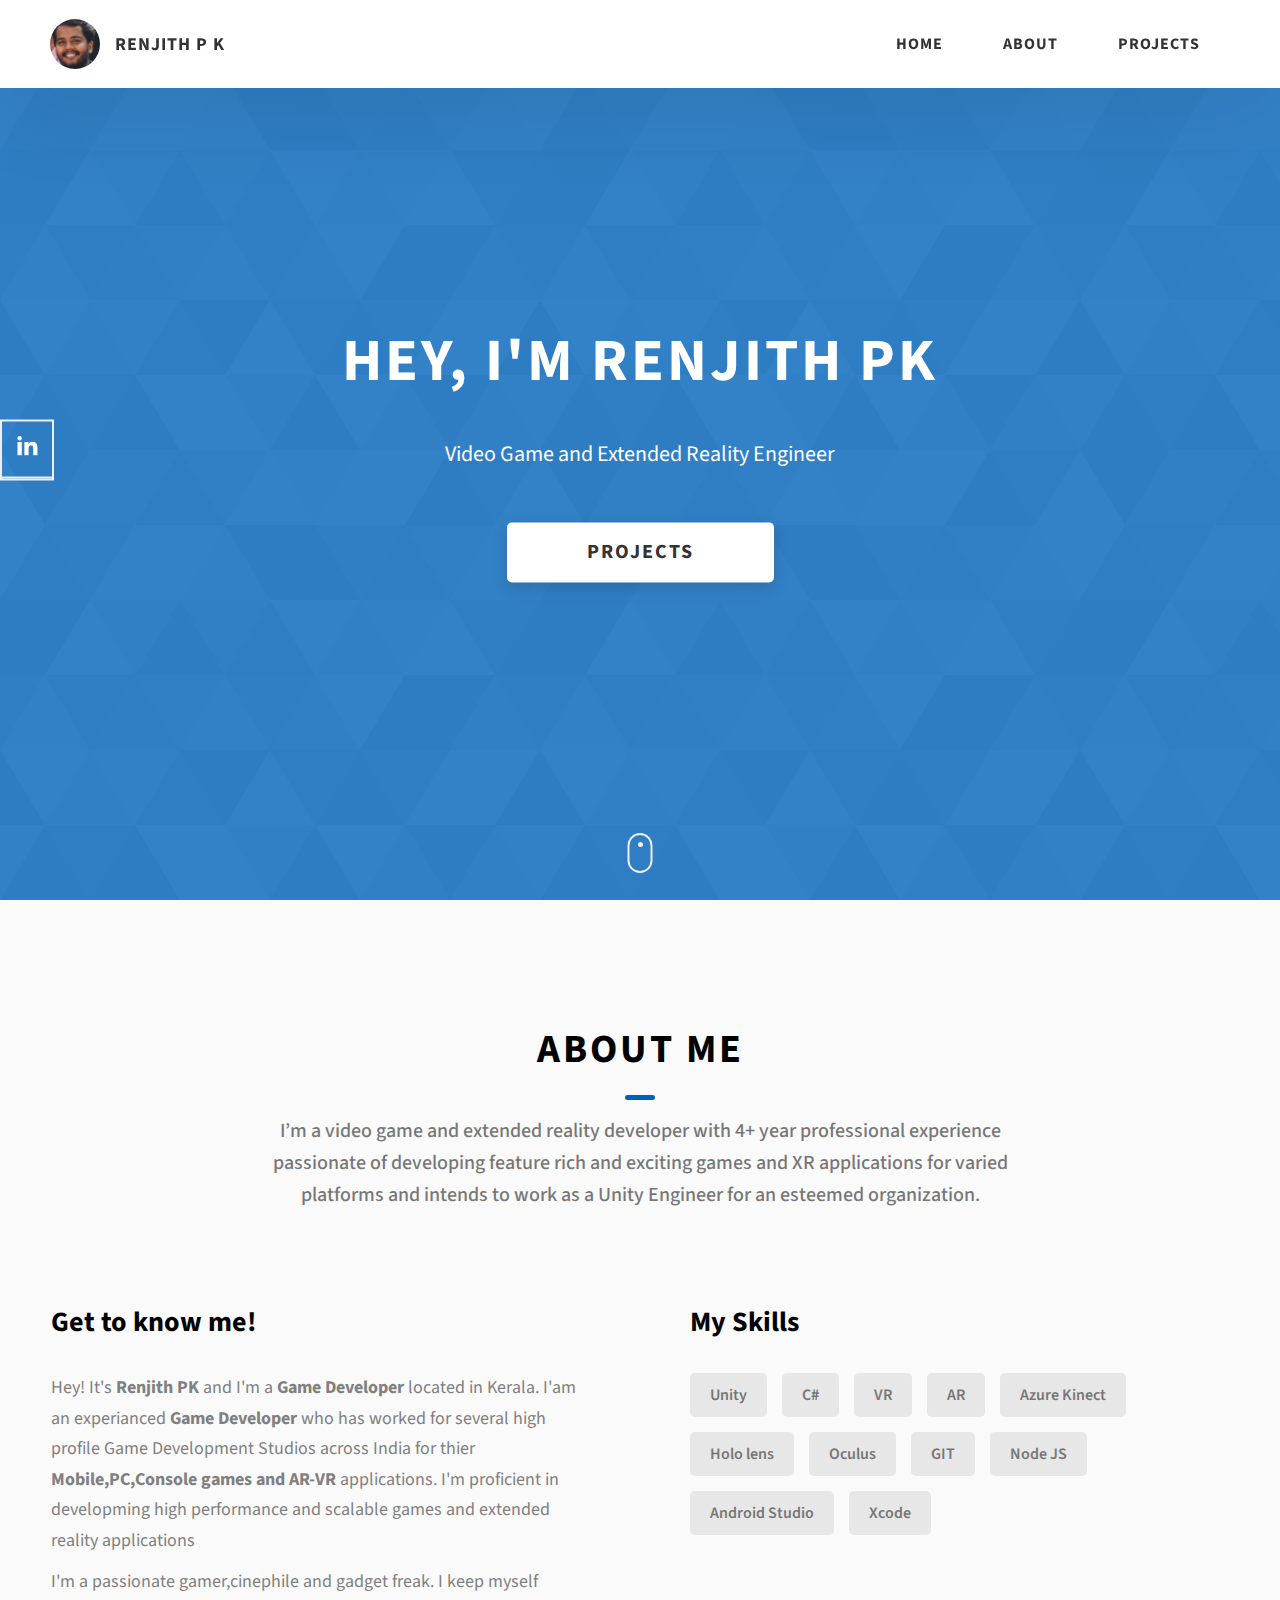
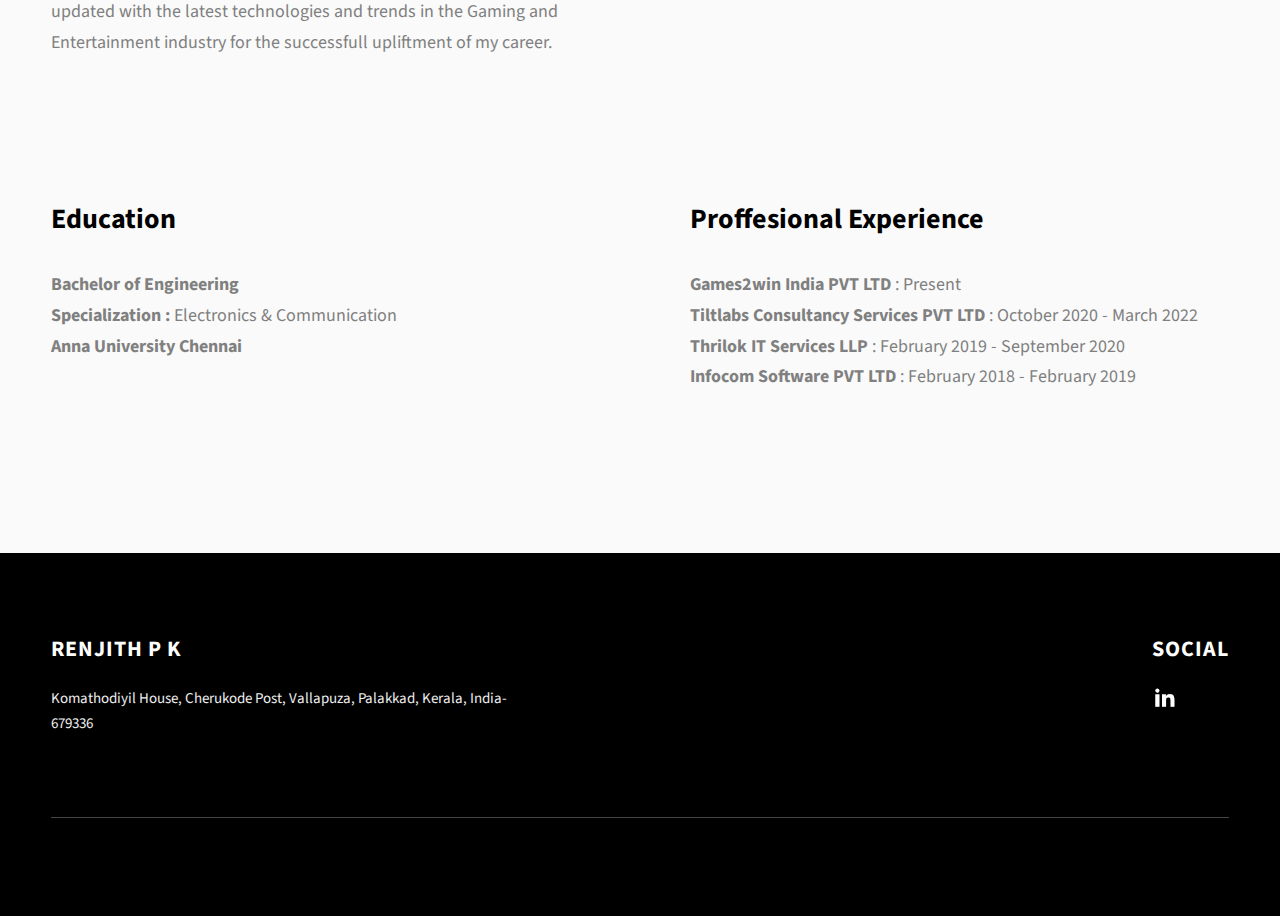
<file: index.html>
<!DOCTYPE html>
<html lang="en">
  <head>
    <meta charset="UTF-8" />
    <meta name="viewport" content="width=device-width, initial-scale=1.0" />
    <meta http-equiv="X-UA-Compatible" content="ie=edge" />
    <title>Portfolio</title>
    <meta name="description" content="Portfolio Template for Developer" />

    <link rel="stylesheet" href="css/style.css" />

    <link rel="preconnect" href="https://fonts.googleapis.com" />
    <link rel="preconnect" href="https://fonts.gstatic.com" crossorigin />
    <link
      href="https://fonts.googleapis.com/css2?family=Source+Sans+Pro:wght@400;600;700;900&display=swap"
      rel="stylesheet"
    />
  </head>
  <body>
    <header class="header">
      <div class="header__content">
        <div class="header__logo-container">
          <div class="header__logo-img-cont">
            <img
              src="./assets/jpeg/RenjithPK.jpg"
              alt="Renjith Logo Image"
              class="header__logo-img"
            />
          </div>
          <span class="header__logo-sub">Renjith P K</span>
        </div>
        <div class="header__main">
          <ul class="header__links">
            <li class="header__link-wrapper">
              <a href="./index.html" class="header__link"> Home </a>
            </li>
            <li class="header__link-wrapper">
              <a href="./index.html#about" class="header__link">About </a>
            </li>
            <li class="header__link-wrapper">
              <a href="./project.html" class="header__link"> Projects </a>
            </li>
          </ul>
          <div class="header__main-ham-menu-cont">
            <img
              src="./assets/svg/ham-menu.svg"
              alt="hamburger menu"
              class="header__main-ham-menu"
            />
            <img
              src="./assets/svg/ham-menu-close.svg"
              alt="hamburger menu close"
              class="header__main-ham-menu-close d-none"
            />
          </div>
        </div>
      </div>
      <div class="header__sm-menu">
        <div class="header__sm-menu-content">
          <ul class="header__sm-menu-links">
            <li class="header__sm-menu-link">
              <a href="./index.html"> Home </a>
            </li>
            <li class="header__sm-menu-link">
              <a href="./index.html#about"> About </a>
            </li>
            <li class="header__sm-menu-link">
              <a href="./project.html"> Projects </a>
            </li>
          </ul>
        </div>
      </div>
    </header>
    <section class="home-hero">
      <div class="home-hero__content">
        <h1 class="heading-primary">Hey, I'm Renjith PK</h1>
        <div class="home-hero__info">
          <p class="text-primary">
            Video Game and Extended Reality Engineer
          </p>
        </div>
        <div class="home-hero__cta">
          <a href="./project.html" class="btn btn--bg">Projects</a>
        </div>
      </div>
      <div class="home-hero__socials">
        <div class="home-hero__social">
          <a
            href="https://www.linkedin.com/in/renjith-pk-863987126"
            class="home-hero__social-icon-link"
            target="blank"
          >
            <img
              src="./assets/png/linkedin-ico.png"
              alt="icon"
              class="home-hero__social-icon"
            />
          </a>
        </div>
      </div>
      <div class="home-hero__mouse-scroll-cont">
        <div class="mouse"></div>
      </div>
    </section>
    <section id="about" class="about sec-pad">
      <div class="main-container">
        <h2 class="heading heading-sec heading-sec__mb-med">
          <span class="heading-sec__main">About Me</span>
          <span class="heading-sec__sub">
            I’m a video game and extended reality developer with 4+ year
            professional experience passionate of developing feature rich and
            exciting games and XR applications for varied platforms and intends
            to work as a Unity Engineer for an esteemed organization.
          </span>
        </h2>
        <div class="about__content">
          <div class="about__content-main">
            <h3 class="about__content-title">Get to know me!</h3>
            <div class="about__content-details">
              <p class="about__content-details-para">
                Hey! It's
                <strong>Renjith PK</strong>
                and I'm a <strong> Game Developer </strong> located in Kerala.
                I'am an experianced
                <strong> Game Developer </strong>
                who has worked for several high profile Game Development Studios
                across India for thier
                <strong>Mobile,PC,Console games and AR-VR</strong> applications.
                I'm proficient in developming high performance and scalable
                games and extended reality applications
              </p>
              <p class="about__content-details-para">
                I'm a passionate gamer,cinephile and gadget freak. I keep myself
                updated with the latest technologies and trends in the Gaming
                and Entertainment industry for the successfull upliftment of my
                career.
              </p>
            </div>
            <!-- <a href="./#contact" class="btn btn--med btn--theme dynamicBgClr"
              >Contact</a
            > -->
          </div>
          <div class="about__content-skills">
            <h3 class="about__content-title">My Skills</h3>
            <div class="skills">
              <div class="skills__skill">Unity</div>
              <div class="skills__skill">C#</div>
              <div class="skills__skill">VR</div>
              <div class="skills__skill">AR</div>
              <div class="skills__skill">Azure Kinect</div>
              <div class="skills__skill">Holo lens</div>
              <div class="skills__skill">Oculus</div>
              <div class="skills__skill">GIT</div>
              <div class="skills__skill">Node JS</div>
              <div class="skills__skill">Android Studio</div>
              <div class="skills__skill">Xcode</div>
            </div>
          </div>

          <div class="about__content-main">
            <h3 class="about__content-title">Education</h3>
            <div class="about__content-details">
              <p class="about__content-details-para">
                <strong>Bachelor of Engineering</strong>
                <br /><strong>Specialization : </strong> Electronics &
                Communication
                <br />
                <strong> Anna University Chennai </strong>
              </p>
            </div>
          </div>

          <div class="about__content-main">
            <h3 class="about__content-title">Proffesional Experience</h3>
            <div class="about__content-details">
              <p class="about__content-details-para">
                <strong>Games2win India PVT LTD </strong> : Present
                <br /><strong>Tiltlabs Consultancy Services PVT LTD </strong> :
                October 2020 - March 2022
                <br />
                <strong>Thrilok IT Services LLP</strong> : February 2019 -
                September 2020
                <br />
                <strong>Infocom Software PVT LTD</strong> : February 2018 -
                February 2019
              </p>
            </div>
          </div>
        </div>
      </div>
    </section>

    <footer class="main-footer">
      <div class="main-container">
        <div class="main-footer__upper">
          <div class="main-footer__row main-footer__row-1">
            <h2 class="heading heading-sm main-footer__heading-sm">
              <span>Social</span>
            </h2>
            <div class="main-footer__social-cont">
              <a target="_blank" rel="noreferrer" href="https://www.linkedin.com/in/renjith-pk-863987126">
                <img
                  class="main-footer__icon"
                  src="./assets/png/linkedin-ico.png"
                  alt="icon"
                />
              </a>
            </div>
          </div>
          <div class="main-footer__row main-footer__row-2">
            <h4 class="heading heading-sm text-lt">Renjith P K</h4>
            <p class="main-footer__short-desc">
              Komathodiyil House, Cherukode Post, Vallapuza, Palakkad, Kerala,
              India-679336
            </p>
          </div>
        </div>

        <!-- If you give me some credit or shoutout here by linking to my website, then it will be a big thing for me and will help me a lot :) -->
        <div class="main-footer__lower">
          <a
            rel="noreferrer"
            target="_blank"
            href="https://rammaheshwari.com"
          ></a>
        </div>
      </div>
    </footer>

    <script src="./index.js"></script>
  </body>
</html>
</file>
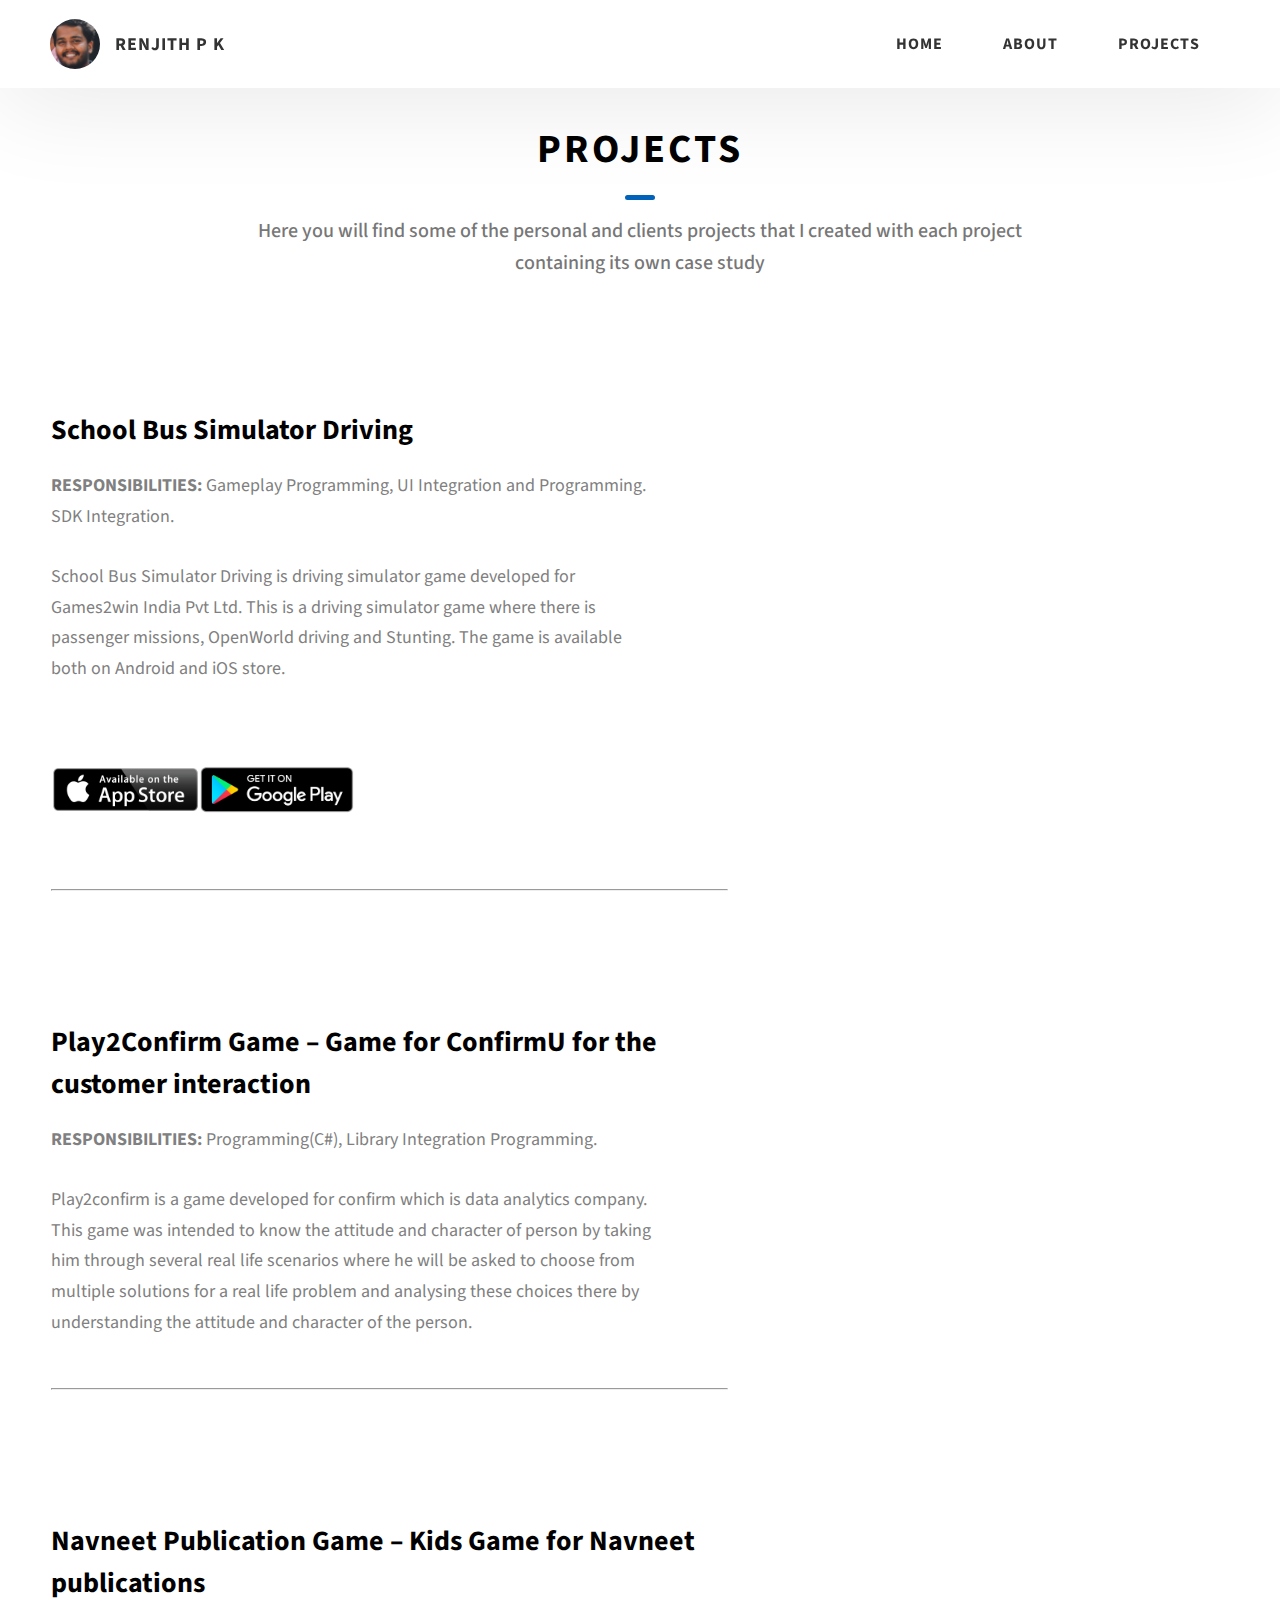
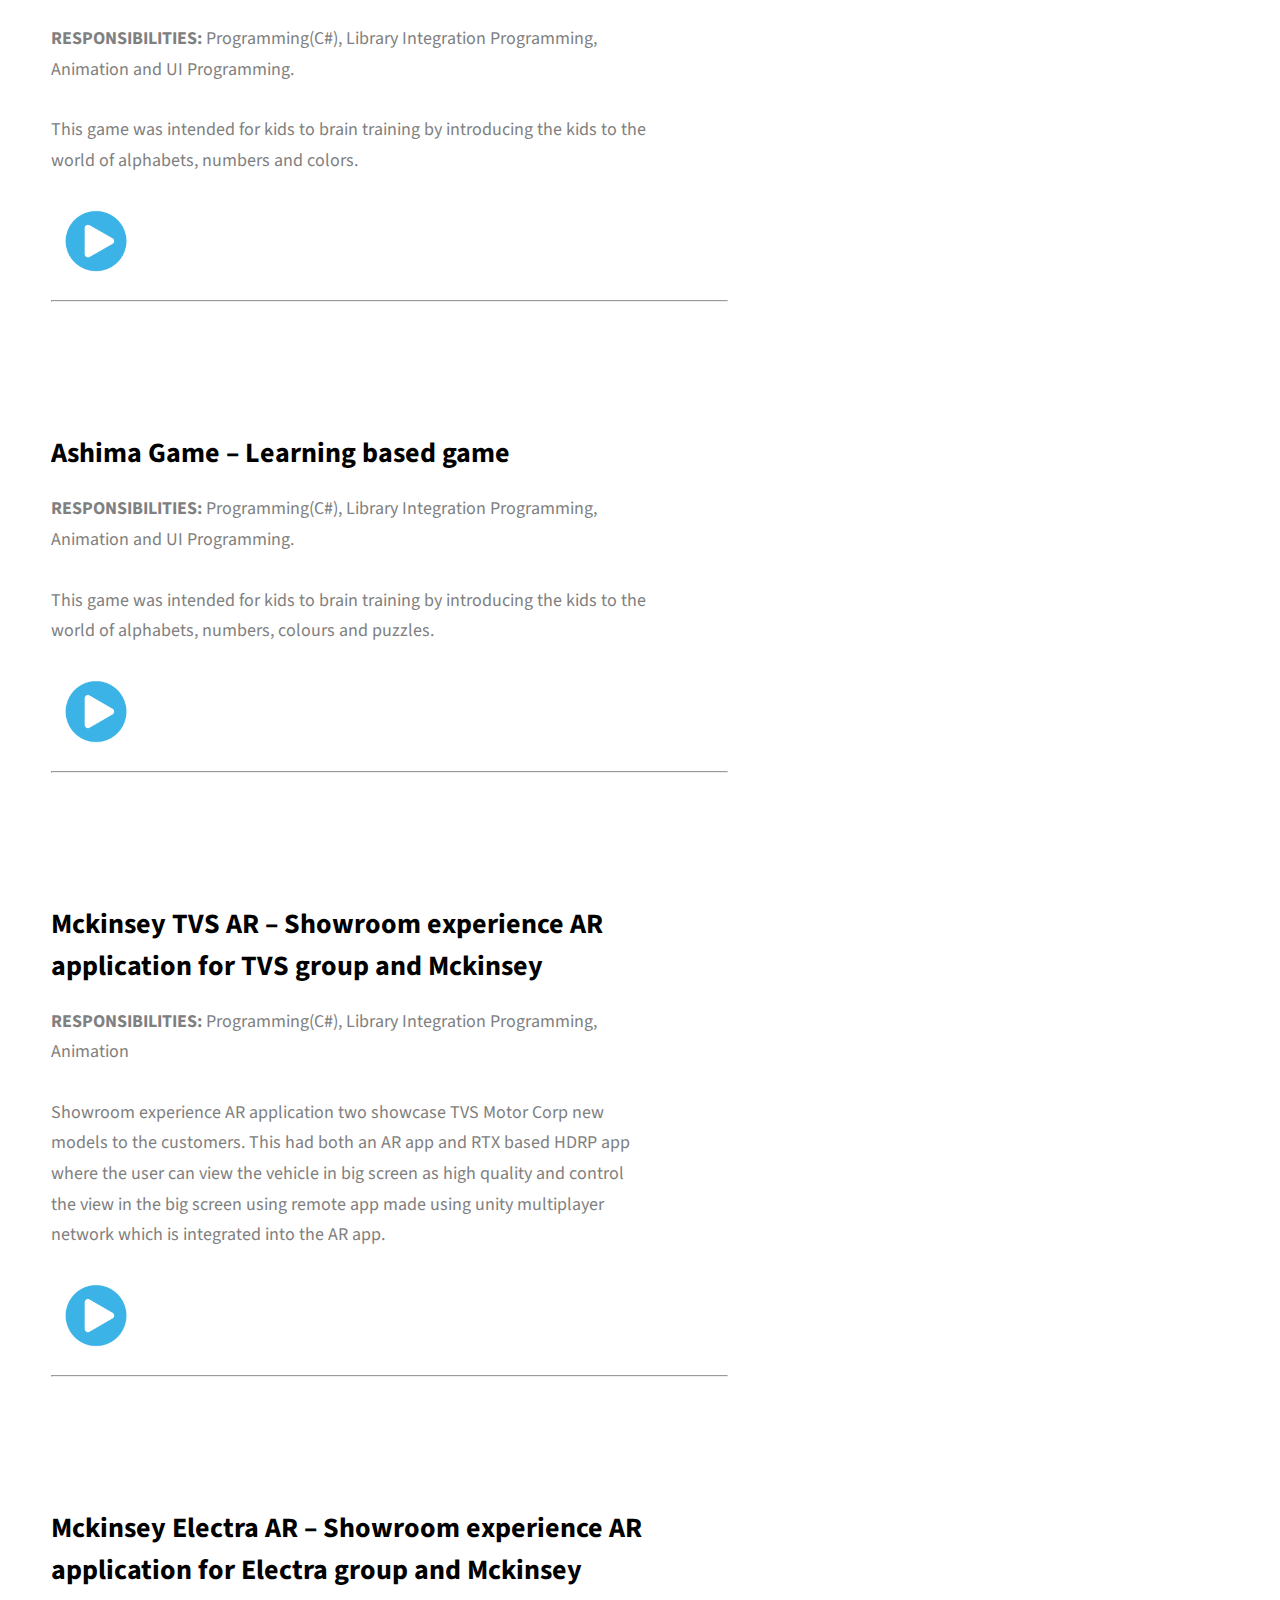
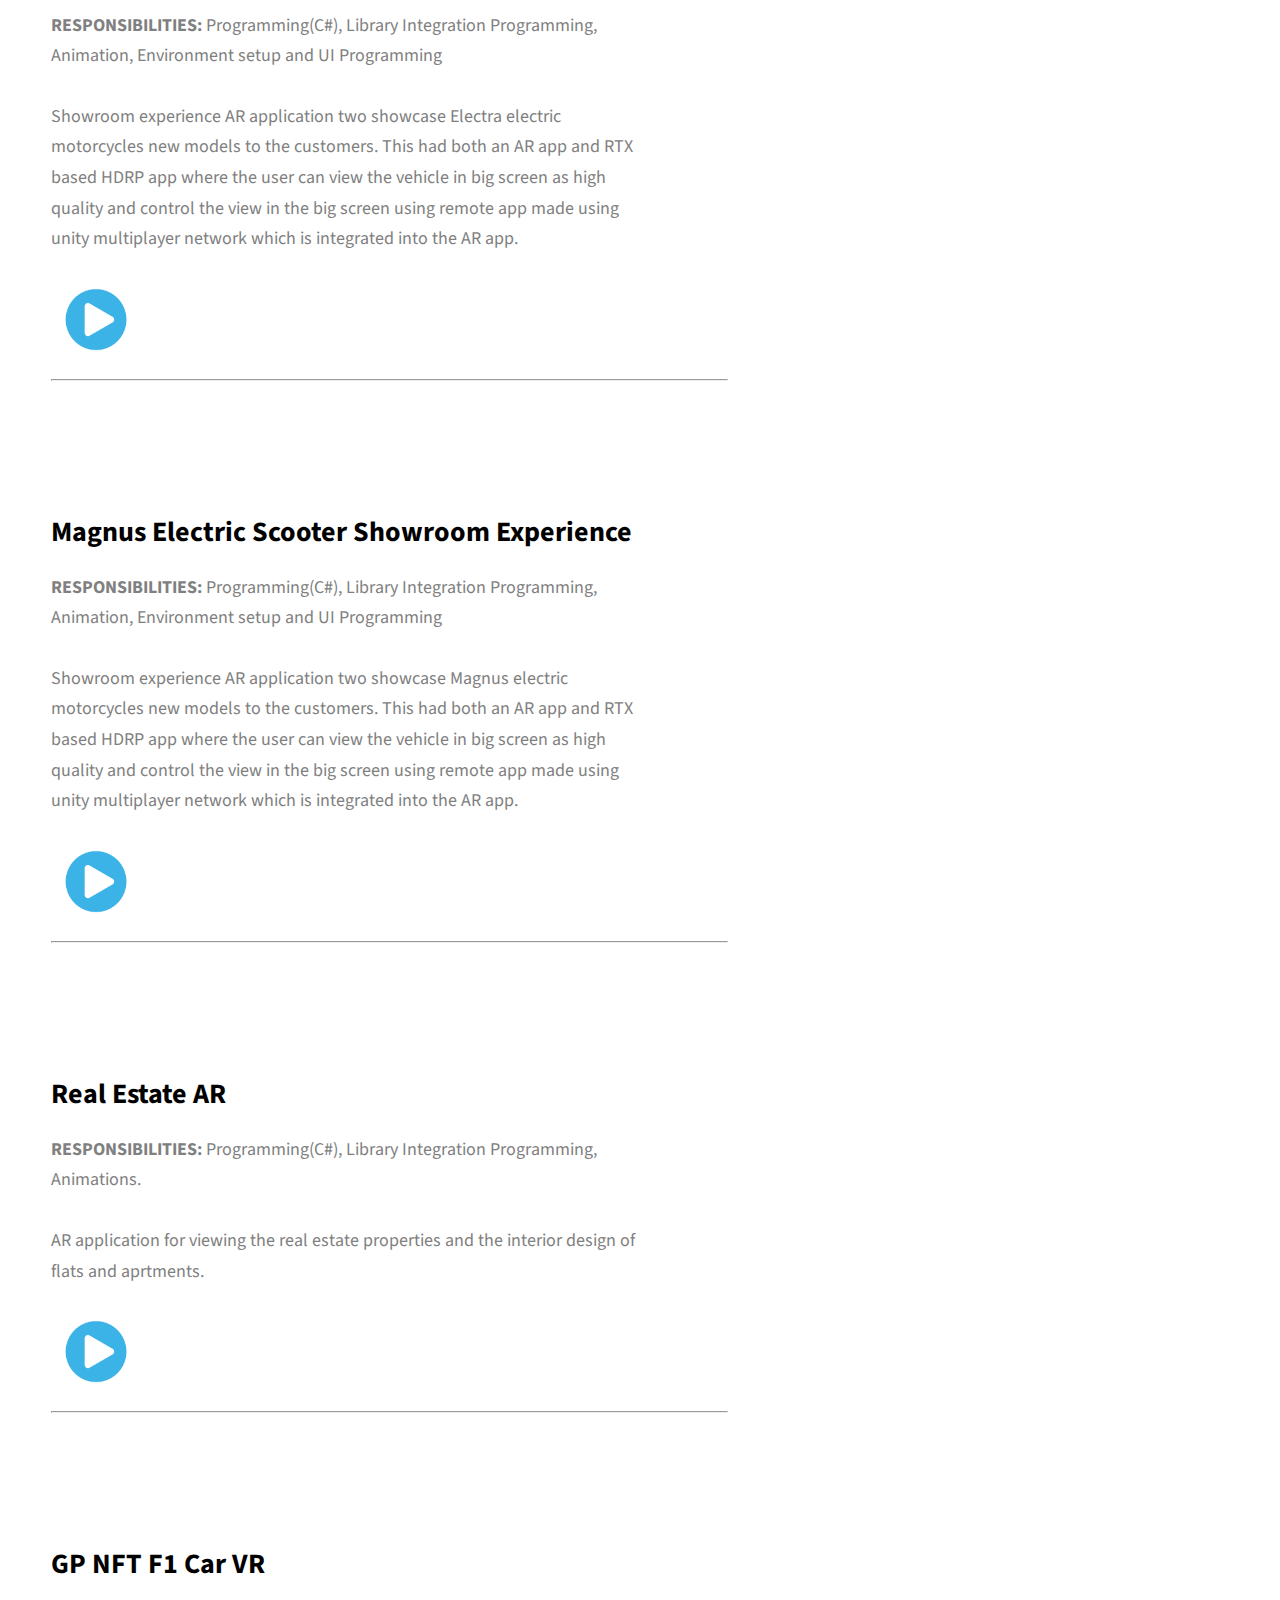
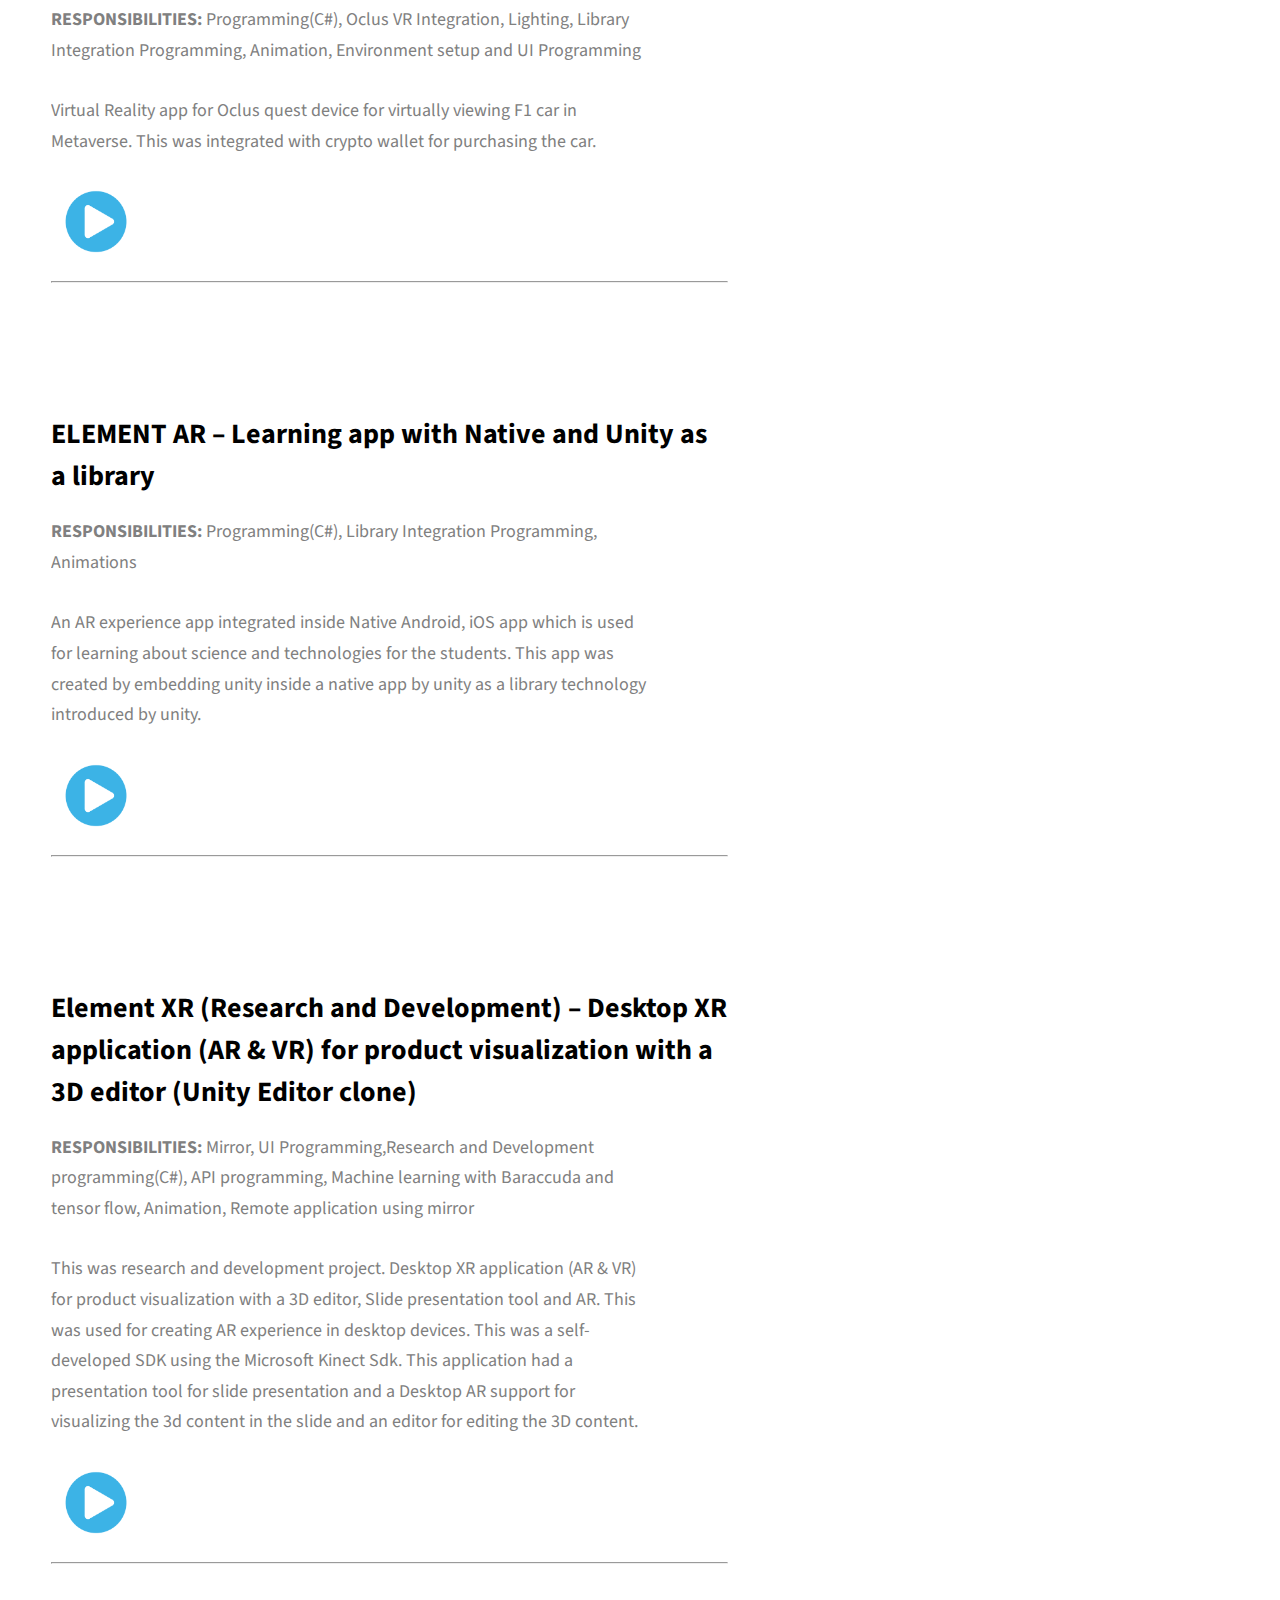
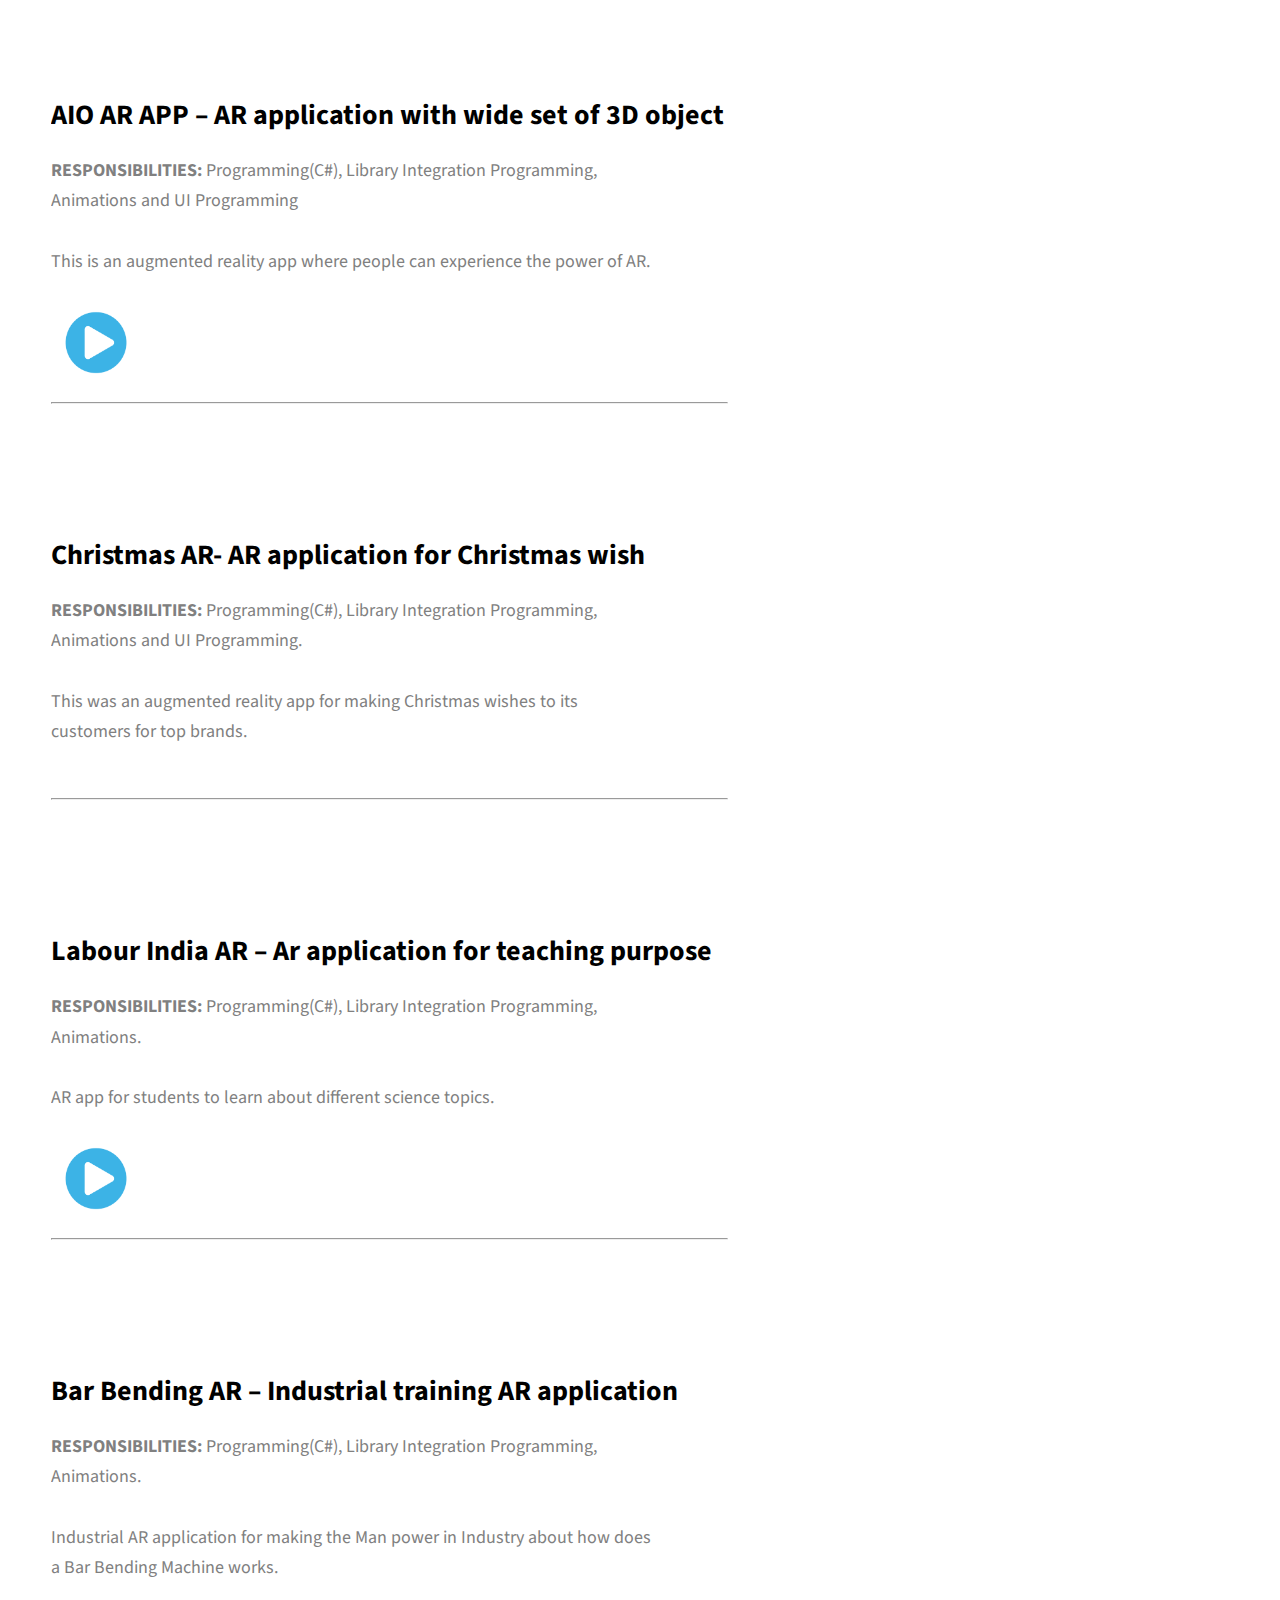
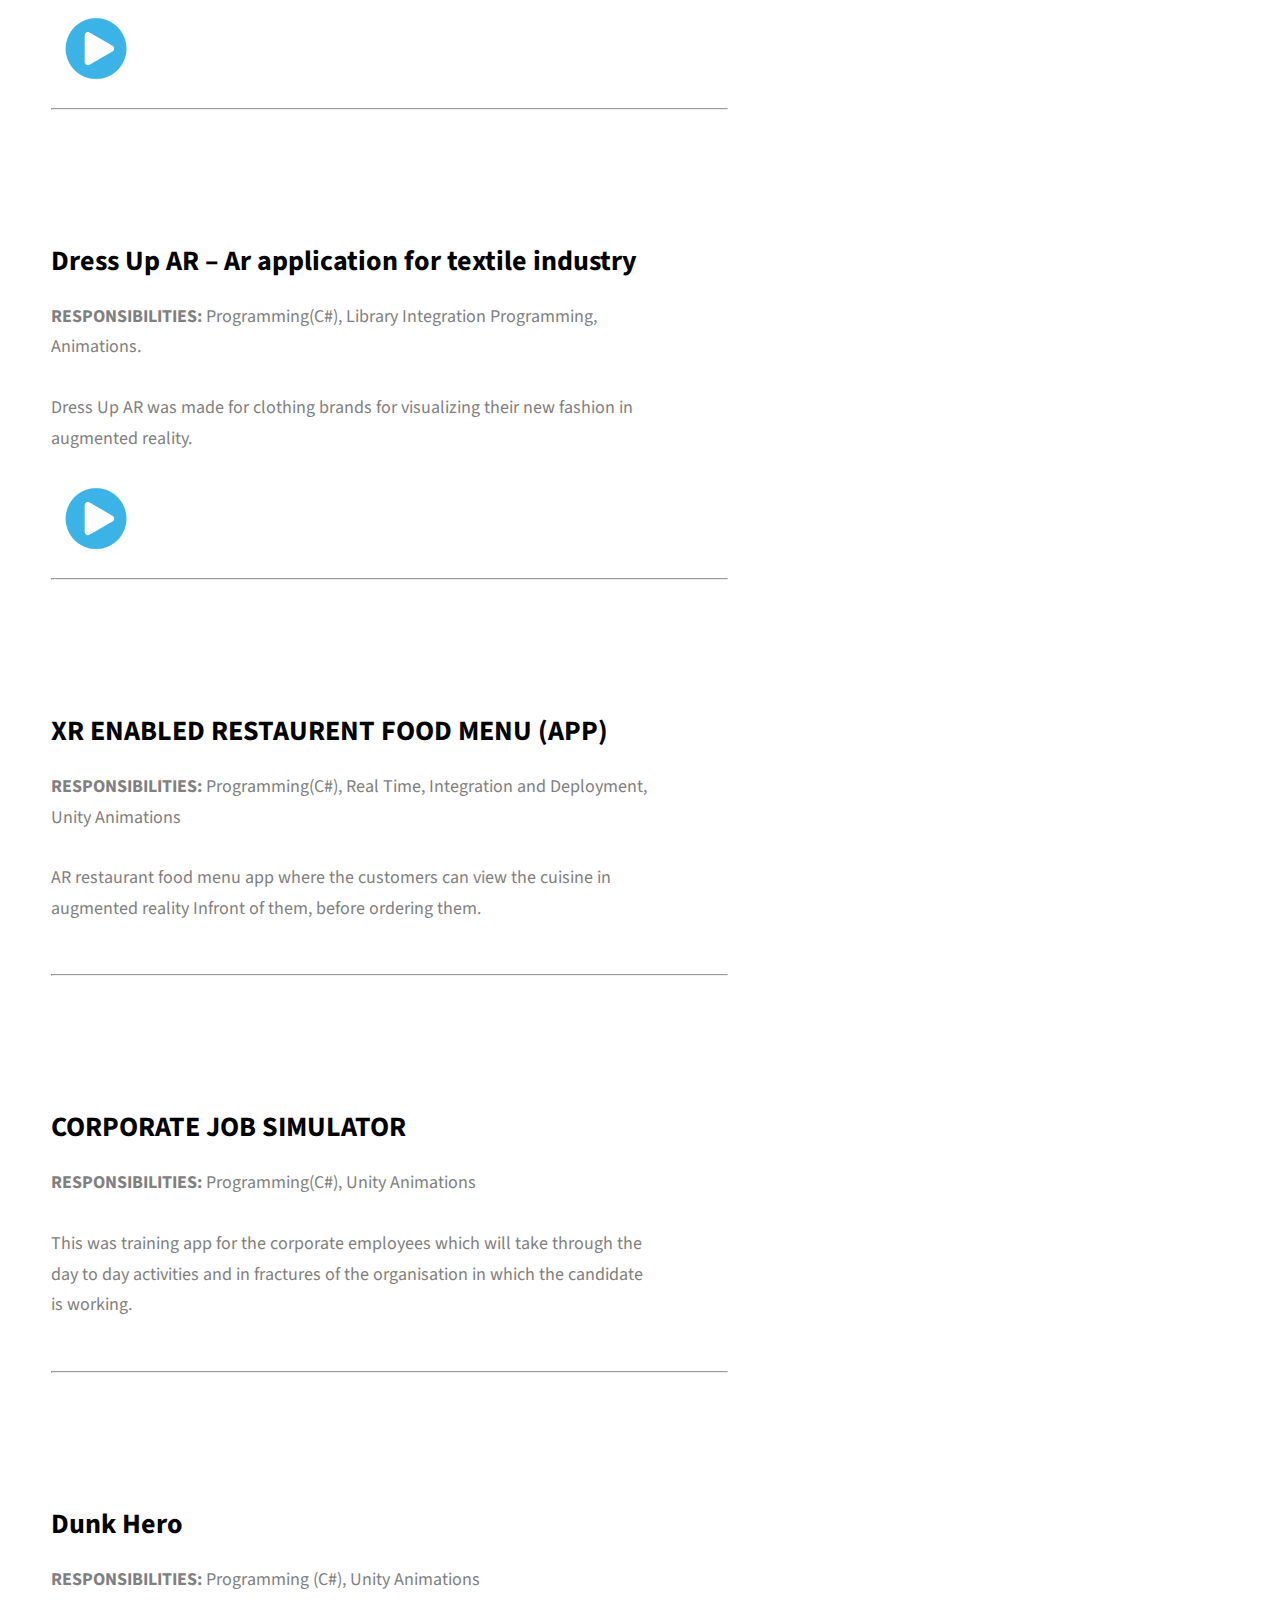
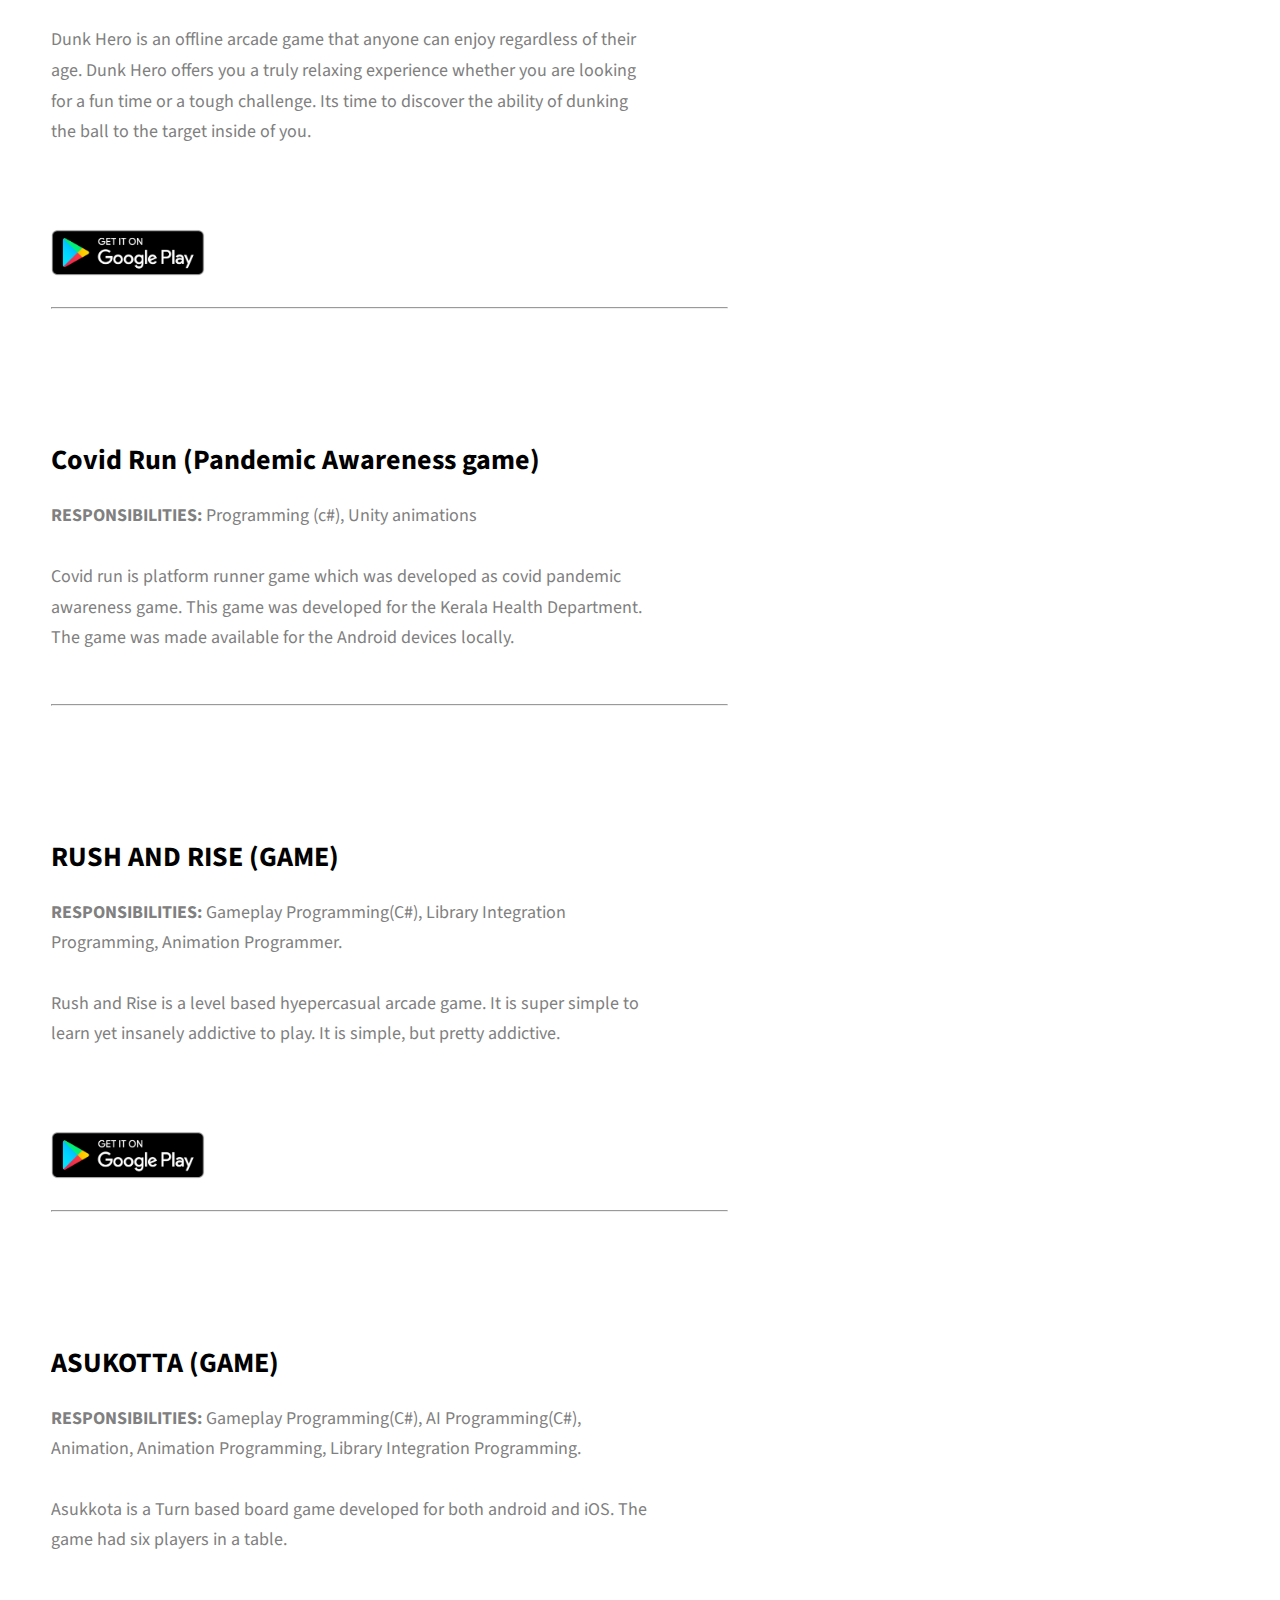
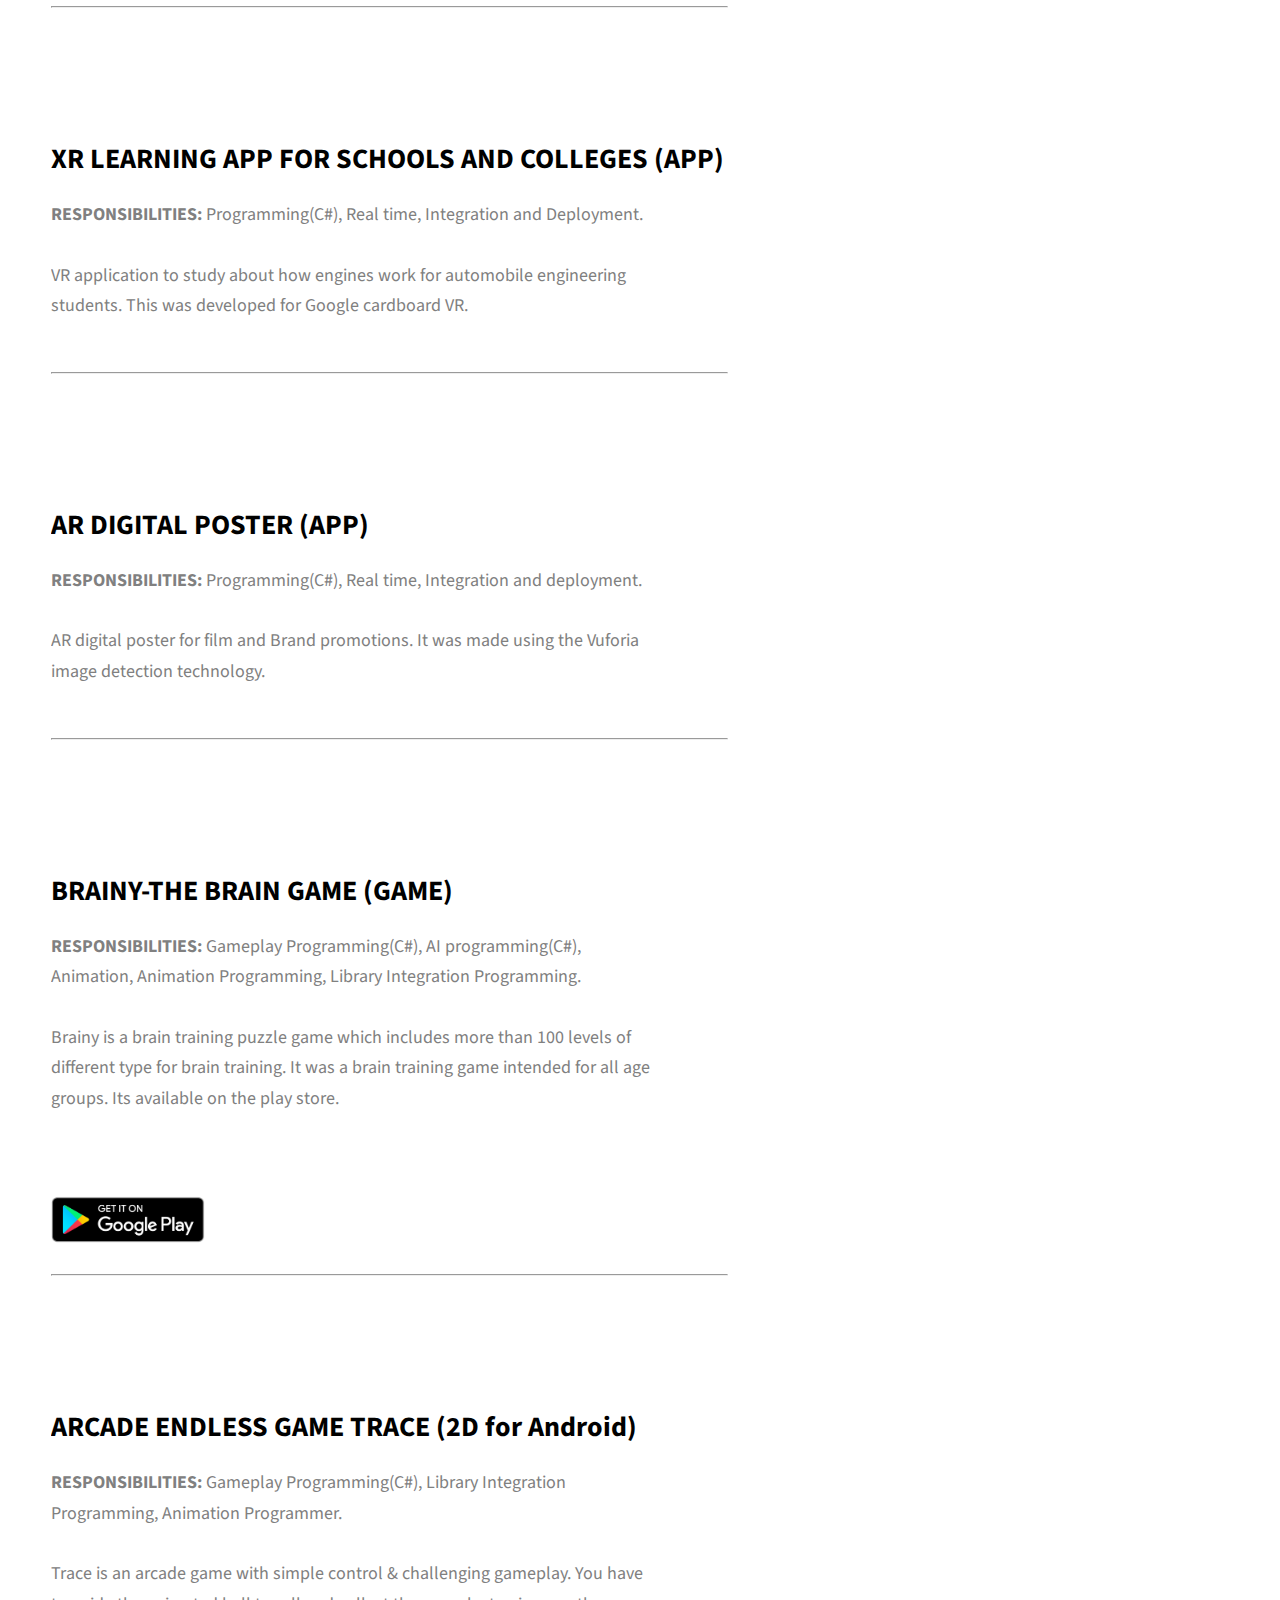
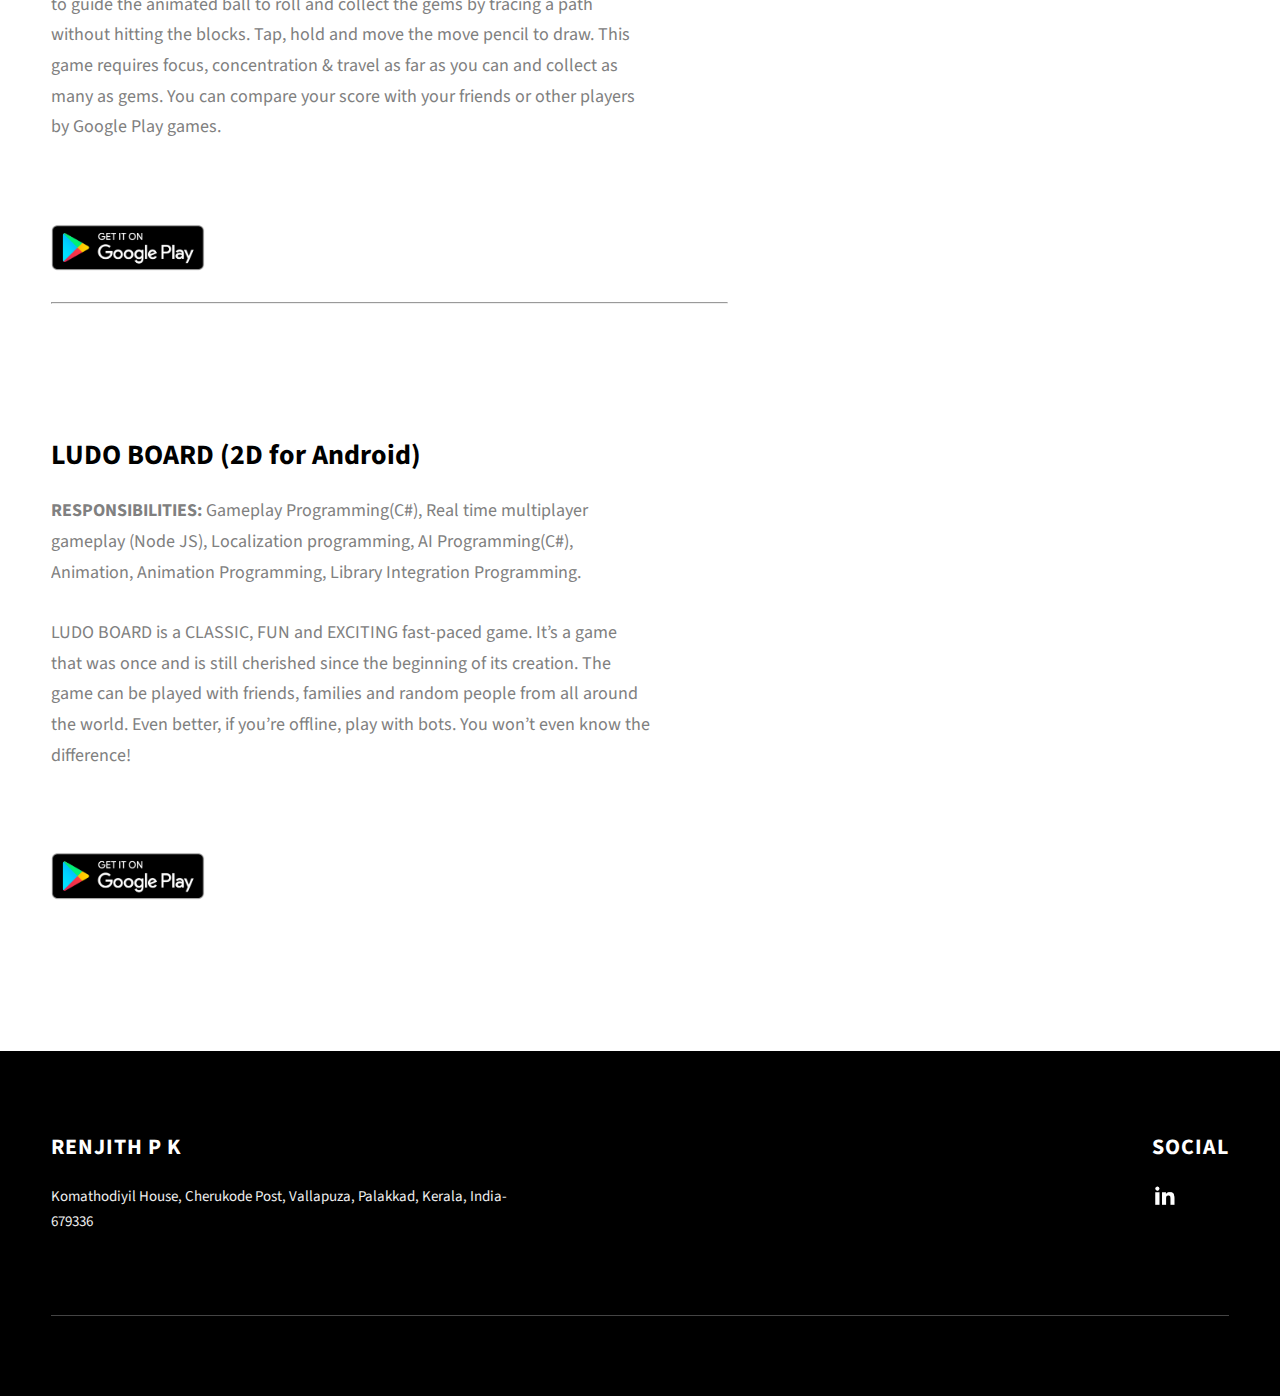
<file: project.html>
<!DOCTYPE html>
<html lang="en">
  <head>
    <meta charset="UTF-8" />
    <meta name="viewport" content="width=device-width, initial-scale=1.0" />
    <meta http-equiv="X-UA-Compatible" content="ie=edge" />
    <title>Case Study of Project 1</title>
    <meta name="description" content="Case study page of Project" />

    <link rel="stylesheet" href="css/style.css" />

    <link rel="preconnect" href="https://fonts.googleapis.com" />
    <link rel="preconnect" href="https://fonts.gstatic.com" crossorigin />
    <link
      href="https://fonts.googleapis.com/css2?family=Source+Sans+Pro:wght@400;600;700;900&display=swap"
      rel="stylesheet"
    />
  </head>
  <body>
    <header class="header">
      <div class="header__content">
        <div class="header__logo-container">
          <div class="header__logo-img-cont">
            <img
              src="./assets/jpeg/RenjithPK.jpg"
              alt="Ram Maheshwari Logo Image"
              class="header__logo-img"
            />
          </div>
          <span class="header__logo-sub">Renjith P K</span>
        </div>
        <div class="header__main">
          <ul class="header__links">
            <li class="header__link-wrapper">
              <a href="./index.html" class="header__link"> Home </a>
            </li>
            <li class="header__link-wrapper">
              <a href="./index.html#about" class="header__link">About </a>
            </li>
            <li class="header__link-wrapper">
              <a href="./project.html" class="header__link">
                Projects
              </a>
            </li>
          </ul>
          <div class="header__main-ham-menu-cont">
            <img
              src="./assets/svg/ham-menu.svg"
              alt="hamburger menu"
              class="header__main-ham-menu"
            />
            <img
              src="./assets/svg/ham-menu-close.svg"
              alt="hamburger menu close"
              class="header__main-ham-menu-close d-none"
            />
          </div>
        </div>
      </div>
      <div class="header__sm-menu">
        <div class="header__sm-menu-content">
          <ul class="header__sm-menu-links">
            <li class="header__sm-menu-link">
              <a href="./index.html"> Home </a>
            </li>
            <li class="header__sm-menu-link">
              <a href="./index.html#about"> About </a>
            </li>
            <li class="header__sm-menu-link">
              <a href="./project.html"> Projects </a>
            </li>
          </ul>
        </div>
      </div>
    </header>
    <section id="projects" class="projects sec-pad">
      <div class="main-container">
        <h2 class="heading heading-sec heading-sec__mb-bg">
          <span class="heading-sec__main">Projects</span>
          <span class="heading-sec__sub">
            Here you will find some of the personal and clients projects that I created with each project containing its own case study
            <!-- Have a look on to the Projects which I have worked in my career -->
          </span>
        </h2>

        <div class="projects__content">
          <div class="projects__row">
            <div class="projects__row-img-cont">
              <div class="projects__row-content">
                <h3 class="projects__row-content-title">
                  School Bus Simulator Driving
                </h3>
                <p class="projects__row-content-desc">
                  <strong>RESPONSIBILITIES:</strong>
                  Gameplay Programming, UI Integration and Programming. SDK
                  Integration.
                </p>
                <p class="projects__row-content-desc">
                  School Bus Simulator Driving is driving simulator game
                  developed for Games2win India Pvt Ltd. This is a driving
                  simulator game where there is passenger missions, OpenWorld
                  driving and Stunting. The game is available both on Android
                  and iOS store.
                </p>
                <div class="row">
                  <div class="column">
                    <a href="https://apps.apple.com/in/app/bus-simulator-school-driving/id1119560044" target="_blank">
                      <img
                        src="./assets/png/app-store-png-logo-33107.png"
                        class="projectImage"
                      />
                    </a>
                  </div>
                  <div class="column">
                    <a href="https://play.google.com/store/apps/details?id=com.games2win.superschooldriver" target="_blank">
                      <img
                        src="./assets/png/play-store-logo-33874.png"
                        class="imageButton"
                      />
                    </a>
                  </div>
                </div>
              </div>
              <hr />
            </div>
         
          </div>
   
          <div class="projects__row">
            <div class="projects__row-img-cont">
              <div class="projects__row-content">
                <h3 class="projects__row-content-title">
                  Play2Confirm Game – Game for ConfirmU for the customer
                  interaction
                </h3>
                <p class="projects__row-content-desc">
                  <strong>RESPONSIBILITIES:</strong> Programming(C#), Library
                  Integration Programming.
                </p>
                <p class="projects__row-content-desc">
                  Play2confirm is a game developed for confirm which is data
                  analytics company. This game was intended to know the attitude
                  and character of person by taking him through several real
                  life scenarios where he will be asked to choose from multiple
                  solutions for a real life problem and analysing these choices
                  there by understanding the attitude and character of the
                  person.
                </p>
              </div>
              <hr />
            </div>
          </div>
       
          <div class="projects__row">
            <div class="projects__row-img-cont">
              <div class="projects__row-content">
                <h3 class="projects__row-content-title">
                  Navneet Publication Game – Kids Game for Navneet publications
                </h3>
                <p class="projects__row-content-desc">
                  <strong>RESPONSIBILITIES:</strong> Programming(C#), Library
                    Integration Programming, Animation and UI
                    Programming.
                    <p class="projects__row-content-desc">
                      This game was intended for kids to brain training by introducing the kids to the world of alphabets,
                      numbers and colors.
                    </p>
              
                </p>
                <div class="row">
                  <div class="column">
                    <a href="https://vimeo.com/733725004" target="_blank">
                      <img
                        src="./assets/png/Vimeo.png"
                        class="youtubeImage"
                      />
                    </a>
                  </div>
                </div>
              </div>
              <hr />
            </div>
          </div>
          <div class="projects__row">
            <div class="projects__row-img-cont">
              <div class="projects__row-content">
                <h3 class="projects__row-content-title">
                  Ashima Game – Learning based game
                </h3>
                <p class="projects__row-content-desc">
                  <strong>RESPONSIBILITIES: </strong>Programming(C#), Library
                  Integration Programming, Animation and UI
                  Programming.
                  <p class="projects__row-content-desc">
                    This game was intended for kids to brain training by introducing the kids to the world of alphabets,
numbers, colours and puzzles.
                  </p>
                
                </p>
                <div class="row">
                  <div class="column">
                    <a href="https://vimeo.com/733725282" target="_blank">
                      <img
                        src="./assets/png/Vimeo.png"
                        class="youtubeImage"
                      />
                    </a>
                  </div>
                </div>
              </div>
              <hr />
            </div>
          </div>
       
          <div class="projects__row">
            <div class="projects__row-img-cont">
              <div class="projects__row-content">
                <h3 class="projects__row-content-title">
                  Mckinsey TVS AR – Showroom experience AR application for TVS
                  group and Mckinsey
                </h3>
                <p class="projects__row-content-desc">
                  <strong>
                    RESPONSIBILITIES: 
                  </strong>
                  Programming(C#), Library
                  Integration Programming, Animation</p>
                  <p class="projects__row-content-desc">
                    Showroom experience AR application two showcase TVS Motor Corp new models to the customers.
                    This had both an AR app and RTX based HDRP app where the user can view the vehicle in big screen
                    as high quality and control the view in the big screen using remote app made using unity multiplayer
                    network which is integrated into the AR app.
                  </p>
                <div class="row">
                  <div class="column">
                    <a href="https://vimeo.com/733728161" target="_blank">
                      <img
                        src="./assets/png/Vimeo.png"
                        class="youtubeImage"
                      />
                    </a>
                  </div>
                </div>
              </div>
              <hr />
            </div>
          </div>
     
          <div class="projects__row">
            <div class="projects__row-img-cont">
              <div class="projects__row-content">
                <h3 class="projects__row-content-title">
                  Mckinsey Electra AR – Showroom experience AR application for
                  Electra group and Mckinsey
                </h3>
                <p class="projects__row-content-desc">
                  <strong>RESPONSIBILITIES: </strong>
                  Programming(C#), Library
                  Integration Programming, Animation,
                  Environment setup and UI Programming
                </p>
                <p class="projects__row-content-desc">
                  Showroom experience AR application two showcase Electra electric motorcycles new models to the
                  customers. This had both an AR app and RTX based HDRP app where the user can view the vehicle in
                  big screen as high quality and control the view in the big screen using remote app made using unity
                  multiplayer network which is integrated into the AR app.
                </p>
                <div class="row">
                  <div class="column">
                    <a href="https://vimeo.com/733727993" target="_blank">
                      <img
                        src="./assets/png/Vimeo.png"
                        class="youtubeImage"
                      />
                    </a>
                  </div>
                </div>
              </div>
              <hr />
            </div>
          </div>

          <div class="projects__row">
            <div class="projects__row-img-cont">
              <div class="projects__row-content">
                <h3 class="projects__row-content-title">
                  Magnus Electric Scooter Showroom Experience
                </h3>
                <p class="projects__row-content-desc">
                  <strong>RESPONSIBILITIES: </strong>
                  Programming(C#), Library
                  Integration Programming, Animation,
                  Environment setup and UI Programming
                </p>
                <p class="projects__row-content-desc">
                  Showroom experience AR application two showcase Magnus electric motorcycles new models to the
                  customers. This had both an AR app and RTX based HDRP app where the user can view the vehicle in
                  big screen as high quality and control the view in the big screen using remote app made using unity
                  multiplayer network which is integrated into the AR app.
                </p>
                <div class="row">
                  <div class="column">
                    <a href="https://vimeo.com/733723775" target="_blank">
                      <img
                        src="./assets/png/Vimeo.png"
                        class="youtubeImage"
                      />
                    </a>
                  </div>
                </div>
              </div>
              <hr />
            </div>
          </div>
       
          <div class="projects__row">
            <div class="projects__row-img-cont">
              <div class="projects__row-content">
                <h3 class="projects__row-content-title">
                  Real Estate AR
                </h3>
                <p class="projects__row-content-desc">
                  <strong>RESPONSIBILITIES: </strong>
                  Programming(C#), Library

                  Integration Programming, Animations.
                </p>
                <p class="projects__row-content-desc">
                  AR application for viewing the real estate properties and the interior design of flats and
aprtments.
                </p>
                <div class="row">
                  <div class="column">
                    <a href="https://vimeo.com/733725749" target=_blank">
                      <img
                        src="./assets/png/Vimeo.png"
                        class="youtubeImage"
                      />
                    </a>
                  </div>
                </div>
              </div>
              <hr />
            </div>
          </div>


          <div class="projects__row">
            <div class="projects__row-img-cont">
              <div class="projects__row-content">
                <h3 class="projects__row-content-title">
                  GP NFT F1 Car VR
                </h3>
                <p class="projects__row-content-desc">
                  <strong>RESPONSIBILITIES: </strong>
                  Programming(C#), Oclus VR Integration, Lighting, Library
                  Integration Programming, Animation,
                  Environment setup and UI Programming
                </p>
                <p class="projects__row-content-desc">
                  Virtual Reality app for Oclus quest device for virtually viewing F1 car in Metaverse.
This was integrated with crypto wallet for purchasing the car.
                </p>
                <div class="row">
                  <div class="column">
                    <a href="https://vimeo.com/733727904" target="_blank">
                      <img
                        src="./assets/png/Vimeo.png"
                        class="youtubeImage"
                      />
                    </a>
                  </div>
                </div>
              </div>
              <hr />
            </div>
          </div>
          <div class="projects__row">
            <div class="projects__row-img-cont">
              <div class="projects__row-content">
                <h3 class="projects__row-content-title">
                  ELEMENT AR – Learning app with Native and Unity as a library
                </h3>
                <p class="projects__row-content-desc"><strong>
                  RESPONSIBILITIES:
                </strong>
                Programming(C#), Library
                Integration Programming, Animations</p>
                <p class="projects__row-content-desc">
                  An AR experience app integrated inside Native Android, iOS app which is used for learning about
                  science and technologies for the students. This app was created by embedding unity inside a native
                  app by unity as a library technology introduced by unity.
                </p>
                <div class="row">
                  <div class="column">
                    <a href="https://vimeo.com/733727781" target="_blank">
                      <img
                        src="./assets/png/Vimeo.png"
                        class="youtubeImage"
                      />
                    </a>
                  </div>
                </div>
              </div>
              <hr />
            </div>
          </div>
     
          <div class="projects__row">
            <div class="projects__row-img-cont">
              <div class="projects__row-content">
                <h3 class="projects__row-content-title">
                  Element XR (Research and Development) – Desktop XR application
                  (AR & VR) for product visualization with a 3D editor (Unity
                  Editor clone)
                </h3>
                <p class="projects__row-content-desc"><strong>
                  RESPONSIBILITIES: 
                </strong>
                Mirror, UI Programming,Research and Development
                programming(C#), API programming, Machine learning with Baraccuda and tensor
                flow, Animation, Remote application using mirror </p>
                <p class="projects__row-content-desc">
                  This was research and development project. Desktop XR application (AR & VR) for product
                  visualization with a 3D editor, Slide presentation tool and AR. This was used for creating AR
                  experience in desktop devices. This was a self-developed SDK using the Microsoft Kinect Sdk. This
                  
                  application had a presentation tool for slide presentation and a Desktop AR support for visualizing
                  the 3d content in the slide and an editor for editing the 3D content.
                </p>
                <div class="row">
                  <div class="column">
                    <a href="#" target="_blank">
                      <img
                        src="./assets/png/Vimeo.png"
                        class="youtubeImage"
                      />
                    </a>
                  </div>
                </div>
              </div>
              <hr />
            </div>
          </div>
        
          <div class="projects__row">
            <div class="projects__row-img-cont">
              <div class="projects__row-content">
                <h3 class="projects__row-content-title">
                  AIO AR APP – AR application with wide set of 3D object
                </h3>
                <p class="projects__row-content-desc"><strong>
                  RESPONSIBILITIES: 
                </strong>
                Programming(C#), Library
                Integration Programming, Animations and UI
                Programming</p>
                <p class="projects__row-content-desc">
                  This is an augmented reality app where people can experience the power of AR.
                </p>
                <div class="row">
                  <div class="column">
                    <a href="https://vimeo.com/733727373" target="_blank">
                      <img
                        src="./assets/png/Vimeo.png"
                        class="youtubeImage"
                      />
                    </a>
                  </div>
                </div>
              </div>
              <hr />
            </div>
          </div>
      
          <div class="projects__row">
            <div class="projects__row-img-cont">
              <div class="projects__row-content">
                <h3 class="projects__row-content-title">
                  Christmas AR- AR application for Christmas wish
                </h3>
                <p class="projects__row-content-desc"><strong>
                  RESPONSIBILITIES: 
                </strong>
                Programming(C#), Library
                Integration Programming, Animations and UI
                Programming.</p>
                <p class="projects__row-content-desc">
                  This was an augmented reality app for making Christmas wishes to its customers for top brands.
                </p>
              </div>
              <hr />
            </div>
          </div>
     
          <div class="projects__row">
            <div class="projects__row-img-cont">
              <div class="projects__row-content">
                <h3 class="projects__row-content-title">
                  Labour India AR – Ar application for teaching purpose
                </h3>
                <p class="projects__row-content-desc"><strong>
                  RESPONSIBILITIES: 
                </strong>
                Programming(C#), Library
                Integration Programming, Animations.</p>
                <p class="projects__row-content-desc">
                  AR app for students to learn about different science topics.
                </p>
                <div class="row">
                  <div class="column">
                    <a href="https://vimeo.com/733727670" target="_blank">
                      <img
                        src="./assets/png/Vimeo.png"
                        class="youtubeImage"
                      />
                    </a>
                  </div>
                </div>
              </div>
              <hr />
            </div>
          </div>
     
          <div class="projects__row">
            <div class="projects__row-img-cont">
              <div class="projects__row-content">
                <h3 class="projects__row-content-title">
                  Bar Bending AR – Industrial training AR application
                </h3>
                <p class="projects__row-content-desc"><strong>
                  RESPONSIBILITIES:
                </strong>
                Programming(C#), Library
                Integration Programming, Animations.</p>
                <p class="projects__row-content-desc">
                  Industrial AR application for making the Man power in Industry about how does a Bar Bending
                  Machine works.
                </p>
                <div class="row">
                  <div class="column">
                    <a href="https://vimeo.com/733726316" target="_blank">
                      <img
                        src="./assets/png/Vimeo.png"
                        class="youtubeImage"
                      />
                    </a>
                  </div>
                </div>
              </div>
              <hr />
            </div>
          </div>
     
          <div class="projects__row">
            <div class="projects__row-img-cont">
              <div class="projects__row-content">
                <h3 class="projects__row-content-title">
                  Dress Up AR – Ar application for textile industry
                </h3>
                <p class="projects__row-content-desc"><strong>
                  RESPONSIBILITIES: 
                </strong>
                Programming(C#), Library
                Integration Programming, Animations.</p>
                <p class="projects__row-content-desc">
                  Dress Up AR was made for clothing brands for visualizing their new fashion in augmented reality.
                </p>
                <div class="row">
                  <div class="column">
                    <a href="https://vimeo.com/733725980" target="_blank">
                      <img
                        src="./assets/png/Vimeo.png"
                        class="youtubeImage"
                      />
                    </a>
                  </div>
                </div>
              </div>
              <hr />
            </div>
          </div>
   
          <div class="projects__row">
            <div class="projects__row-img-cont">
              <div class="projects__row-content">
                <h3 class="projects__row-content-title">
                  XR ENABLED RESTAURENT FOOD MENU (APP)
                </h3>
                <p class="projects__row-content-desc"><strong>
                  RESPONSIBILITIES: 
                </strong>
                Programming(C#), Real
                Time, Integration and Deployment, Unity
                Animations</p>
                <p class="projects__row-content-desc">
                  AR restaurant food menu app where the customers can view the cuisine in augmented reality Infront
                  of them, before ordering them.
                </p>
              </div>
              <hr />
            </div>
          </div>
      
          <div class="projects__row">
            <div class="projects__row-img-cont">
              <div class="projects__row-content">
                <h3 class="projects__row-content-title">
                  CORPORATE JOB SIMULATOR
                </h3>
                <p class="projects__row-content-desc"><strong>
                  RESPONSIBILITIES: 
                </strong>
                Programming(C#),
                Unity Animations</p>
                <p class="projects__row-content-desc">
                  This was training app for the corporate employees which will take through the day to day activities
                  and in fractures of the organisation in which the candidate is working.
                </p>
              </div>
              <hr />
            </div>
          </div>
   
          <div class="projects__row">
            <div class="projects__row-img-cont">
              <div class="projects__row-content">
                <h3 class="projects__row-content-title">Dunk Hero</h3>
                <p class="projects__row-content-desc"><strong>
                  RESPONSIBILITIES: 
                </strong>
                Programming (C#),
                Unity Animations</p>
                <p class="projects__row-content-desc">
                  Dunk Hero is an offline arcade game that anyone can enjoy regardless of their age. Dunk Hero
                  offers you a truly relaxing experience whether you are looking for a fun time or a tough
                  challenge. Its time to discover the ability of dunking the ball to the target inside of you.
                </p>
                <div class="row">
                  <div class="column">
                    <a href="https://play.google.com/store/apps/details?id=com.ThrilokItServices.DunkHero" target="_blank">
                      <img
                        src="./assets/png/play-store-logo-33874.png"
                        class="imageButton"
                      />
                    </a>
                  </div>
                </div>
              </div>
              <hr />
            </div>
          </div>
          <div class="projects__row">
            <div class="projects__row-img-cont">
              <div class="projects__row-content">
                <h3 class="projects__row-content-title">
                  Covid Run (Pandemic Awareness game)
                </h3>
                <p class="projects__row-content-desc"><strong>
                  RESPONSIBILITIES: 
                </strong>
                Programming (c#),
                Unity animations</p>
                <p class="projects__row-content-desc">
                  Covid run is platform runner game which was developed as covid pandemic awareness game. This
                  game was developed for the Kerala Health Department. The game was made available for the
                  Android devices locally.
                </p>
              </div>
              <hr />
            </div>
          </div>
          <div class="projects__row">
            <div class="projects__row-img-cont">
              <div class="projects__row-content">
                <h3 class="projects__row-content-title">
                  RUSH AND RISE (GAME)
                </h3>
                <p class="projects__row-content-desc"><strong>
                  RESPONSIBILITIES:
                </strong> Gameplay
                Programming(C#), Library Integration
                Programming, Animation Programmer.</p>
                <p class="projects__row-content-desc">
                  Rush and Rise is a level based hyepercasual arcade game. It is super simple to learn yet
insanely addictive to play. It is simple, but pretty addictive.
                </p>
                <div class="row">
                  <div class="column">
                    <a href="https://play.google.com/store/apps/details?id=com.thrilok.RushandRise" target="_blank">
                      <img
                        src="./assets/png/play-store-logo-33874.png"
                        class="imageButton"
                      />
                    </a>
                  </div>
                </div>
              </div>
              <hr />
            </div>
          </div>
       
          <div class="projects__row">
            <div class="projects__row-img-cont">
              <div class="projects__row-content">
                <h3 class="projects__row-content-title">ASUKOTTA (GAME)</h3>
                <p class="projects__row-content-desc"><strong>
                  RESPONSIBILITIES:
                </strong> Gameplay
                Programming(C#), AI Programming(C#),
                Animation, Animation Programming, Library
                Integration Programming.</p>
                <p class="projects__row-content-desc">
                  Asukkota is a Turn based board game developed for both android and iOS. The game had six players
                  in a table.
                </p>
              </div>
              <hr />
            </div>
          </div>
  
          <div class="projects__row">
            <div class="projects__row-img-cont">
              <div class="projects__row-content">
                <h3 class="projects__row-content-title">
                  XR LEARNING APP FOR SCHOOLS AND COLLEGES (APP)
                </h3>
                <p class="projects__row-content-desc"><strong>
                  RESPONSIBILITIES: 
                </strong>Programming(C#), Real
                time, Integration and Deployment.</p>
                <p class="projects__row-content-desc">
                  VR application to study about how engines work for automobile engineering students. This was
                  developed for Google cardboard VR.
                </p>
              </div>
              <hr />
            </div>
          </div>
   
          <div class="projects__row">
            <div class="projects__row-img-cont">
              <div class="projects__row-content">
                <h3 class="projects__row-content-title">
                  AR DIGITAL POSTER (APP)
                </h3>
                <p class="projects__row-content-desc"><strong>
                  RESPONSIBILITIES:
                </strong>
                Programming(C#), Real
                time, Integration and deployment.</p>
                <p class="projects__row-content-desc">
                  AR digital poster for film and Brand promotions. It was made using the Vuforia image detection
                  technology.
                </p>
              </div>
              <hr />
            </div>
          </div>
     
          <div class="projects__row">
            <div class="projects__row-img-cont">
              <div class="projects__row-content">
                <h3 class="projects__row-content-title">
                  BRAINY-THE BRAIN GAME (GAME)
                </h3>
                <p class="projects__row-content-desc"><strong>
                  RESPONSIBILITIES:
                </strong>
                Gameplay
                Programming(C#), AI programming(C#),
                Animation, Animation Programming, Library
                Integration Programming.</p>
                <p class="projects__row-content-desc">
                  Brainy is a brain training puzzle game which includes more than 100 levels of different type for brain
                  training. It was a brain training game intended for all age groups. Its available on the play store.
                </p>
                <div class="row">
                  <div class="column">
                    <a href="https://play.google.com/store/apps/details?id=com.ThrilokItServices.Brainy" target="_blank">
                      <img
                        src="./assets/png/play-store-logo-33874.png"
                        class="imageButton"
                      />
                    </a>
                  </div>
                </div>
              </div>
              <hr />
            </div>
          </div>
  
          <div class="projects__row">
            <div class="projects__row-img-cont">
              <div class="projects__row-content">
                <h3 class="projects__row-content-title">
                  ARCADE ENDLESS GAME TRACE (2D for Android)
                </h3>
                <p class="projects__row-content-desc"><strong>
                  RESPONSIBILITIES: 
                </strong>Gameplay
                Programming(C#), Library Integration
                Programming, Animation Programmer.</p>
                <p class="projects__row-content-desc">
                  Trace is an arcade game with simple control & challenging gameplay.
                  You have to guide the animated ball to roll and collect the gems by tracing
                  a path without hitting the blocks. Tap, hold and move the move pencil to draw.
                  This game requires focus, concentration & travel as far as you can and collect as many as
                  gems. You can compare your score with your friends or other players by Google Play games.
                </p>
                <div class="row">
                  <div class="column">
                    <a href="https://play.google.com/store/apps/details?id=com.infocom.free.fun.trending.arcade.best.trace" target="_blank">
                      <img
                        src="./assets/png/play-store-logo-33874.png"
                        class="imageButton"
                      />
                    </a>
                  </div>
                </div>
              </div>
              <hr />
            </div>
          </div>
      
          <div class="projects__row">
            <div class="projects__row-img-cont">
              <div class="projects__row-content">
                <h3 class="projects__row-content-title">
                  LUDO BOARD (2D for Android)
                </h3>
                <p class="projects__row-content-desc"><strong>
                  RESPONSIBILITIES: 
                </strong>
                Gameplay
                Programming(C#), Real time multiplayer
                gameplay (Node JS), Localization
                programming, AI Programming(C#),
                Animation, Animation Programming, Library
                Integration Programming.</p>
                <p class="projects__row-content-desc">
                  LUDO BOARD is a CLASSIC, FUN and EXCITING fast-paced game. It’s a game that was once
                  and is still cherished since the beginning of its creation.
                  The game can be played with friends, families and random people from all around the world.
                  Even better, if you’re offline, play with bots. You won’t even know the difference!
                </p>
                <div class="row">
                  <div class="column">
                    <a href="https://play.google.com/store/apps/details?id=com.infocom.ludoboard" target="_blank">
                      <img
                        src="./assets/png/play-store-logo-33874.png"
                        class="imageButton"
                      />
                    </a>
                  </div>
                </div>
              </div>
            </div>
          </div>
        </div>
      </div>
    </section>
    <footer class="main-footer">
      <div class="main-container">
        <div class="main-footer__upper">
          <div class="main-footer__row main-footer__row-1">
            <h2 class="heading heading-sm main-footer__heading-sm">
              <span>Social</span>
            </h2>
            <div class="main-footer__social-cont">
              <a target="_blank" rel="noreferrer" href="https://www.linkedin.com/in/renjith-pk-863987126">
                <img
                  class="main-footer__icon"
                  src="./assets/png/linkedin-ico.png"
                  alt="icon"
                />
              </a>
            </div>
          </div>
          <div class="main-footer__row main-footer__row-2">
            <h4 class="heading heading-sm text-lt">Renjith P K</h4>
            <p class="main-footer__short-desc">
              Komathodiyil House, 
              Cherukode Post,
              Vallapuza, 
              Palakkad,
              Kerala,
              India-679336
            </p>
          </div>
        </div>

        <!-- If you give me some credit or shoutout here by linking to my website, then it will be a big thing for me and will help me a lot :) -->
        <div class="main-footer__lower">
        </div>
      </div>
    </footer>
  
    <script src="./index.js"></script>
  </body>
</html>
</file>
<file: css/style.css>
/*
0 - 600px:      Phone
600 - 900px:    Tablet portrait
900 - 1200px:   Tablet landscape
[1200 - 1800] is where our normal styles apply
1800px + :      Big desktop
$breakpoint arguement choices:
- phone
- tab-port
- tab-land
- big-desktop

Inside media queries 1em is always 16px i.e 1em = 16px at every screen size only inside media queries
*/
*,
*::after,
*::before {
  margin: 0;
  padding: 0;
  box-sizing: inherit;
  font-family: inherit;
}

html {
  font-size: 62.5%;
  scroll-behavior: smooth;
}
@media only screen and (max-width: 75em) {
  html {
    font-size: 59%;
  }
}
@media only screen and (max-width: 56.25em) {
  html {
    font-size: 56%;
  }
}
@media only screen and (min-width: 112.5em) {
  html {
    font-size: 65%;
  }
}

body {
  box-sizing: border-box;
  position: relative;
  line-height: 1.5;
  font-family: sans-serif;
  overflow-x: hidden;
  overflow-y: scroll;
  font-family: "Source Sans Pro", sans-serif;
}

a {
  text-decoration: none;
  color: inherit;
}

li {
  list-style: none;
}

input:focus,
button:focus,
a:focus,
textarea:focus {
  outline: none;
}

button {
  border: none;
  cursor: pointer;
}

textarea {
  resize: none;
}

.heading-primary {
  font-size: 6rem;
  text-transform: uppercase;
  letter-spacing: 3px;
  text-align: center;
}
@media only screen and (max-width: 37.5em) {
  .heading-primary {
    font-size: 4.5rem;
  }
}

.heading-sec__mb-bg {
  margin-bottom: 11rem;
}
@media only screen and (max-width: 56.25em) {
  .heading-sec__mb-bg {
    margin-bottom: 8rem;
  }
}

.heading-sec__mb-med {
  margin-bottom: 9rem;
}
@media only screen and (max-width: 56.25em) {
  .heading-sec__mb-med {
    margin-bottom: 8rem;
  }
}

.heading-sec__main {
  display: block;
  font-size: 4rem;
  text-transform: uppercase;
  letter-spacing: 1px;
  letter-spacing: 3px;
  text-align: center;
  margin-bottom: 3.5rem;
  position: relative;
}
.heading-sec__main--lt {
  color: #fff;
}
.heading-sec__main--lt::after {
  content: "";
  background: #fff !important;
}
.heading-sec__main::after {
  content: "";
  position: absolute;
  top: calc(100% + 1.5rem);
  height: 5px;
  width: 3rem;
  background: #0062b9;
  left: 50%;
  transform: translateX(-50%);
  border-radius: 5px;
}
@media only screen and (max-width: 37.5em) {
  .heading-sec__main::after {
    top: calc(100% + 1.2rem);
  }
}

.heading-sec__sub {
  display: block;
  text-align: center;
  color: #777;
  font-size: 2rem;
  font-weight: 500;
  max-width: 80rem;
  margin: auto;
  line-height: 1.6;
}
@media only screen and (max-width: 37.5em) {
  .heading-sec__sub {
    font-size: 1.8rem;
    text-align: left;
  }
}
.heading-sec__sub--lt {
  color: #eee;
}

.heading-sm {
  font-size: 2.2rem;
  text-transform: uppercase;
  letter-spacing: 1px;
}

.main-container {
  max-width: 120rem;
  margin: auto;
  width: 92%;
}

.btn {
  background: #fff;
  color: #333;
  text-transform: uppercase;
  letter-spacing: 2px;
  display: inline-block;
  font-weight: 700;
  border-radius: 5px;
  box-shadow: 0 5px 15px 0 rgba(0, 0, 0, 0.15);
  transition: transform 0.3s;
}
.btn:hover {
  transform: translateY(-3px);
}
.btn--bg {
  padding: 1.5rem 8rem;
  font-size: 2rem;
}
.btn--med {
  padding: 1.5rem 5rem;
  font-size: 1.6rem;
}
.btn--theme {
  background: #0062b9;
  color: #fff;
}
.btn--theme-inv {
  color: #0062b9;
  background: #fff;
  border: 2px solid #0062b9;
  box-shadow: none;
  padding: calc(1.5rem - 2px) calc(5rem - 2px);
}

.sec-pad {
  padding: 12rem 0;
}
@media only screen and (max-width: 56.25em) {
  .sec-pad {
    padding: 8rem 0;
  }
}

.text-primary {
  color: #fff;
  font-size: 2.2rem;
  text-align: center;
  width: 100%;
  line-height: 1.6;
}
@media only screen and (max-width: 37.5em) {
  .text-primary {
    font-size: 2rem;
  }
}

.d-none {
  display: none;
}

.home-hero {
  color: #fff;
  background: linear-gradient(
      to right,
      rgba(0, 98, 185, 0.8),
      rgba(0, 98, 185, 0.8)
    ),
    url(../../assets/svg/common-bg.svg);
  background-position: center;
  height: 100vh;
  min-height: 80rem;
  max-height: 120rem;
  position: relative;
}
@media only screen and (max-width: 37.5em) {
  .home-hero {
    height: unset;
    min-height: unset;
  }
}
.home-hero__socials {
  position: absolute;
  top: 50%;
  border: 2px solid #eee;
  border-left: 2px solid #eee;
  transform: translateY(-50%);
}
@media only screen and (max-width: 56.25em) {
  .home-hero__socials {
    display: none;
  }
}
.home-hero__mouse-scroll-cont {
  position: absolute;
  bottom: 3%;
  left: 50%;
  transform: translateX(-50%);
}
@media only screen and (max-width: 37.5em) {
  .home-hero__mouse-scroll-cont {
    display: none;
  }
}
.home-hero__social {
  width: 5rem;
}
.home-hero__social-icon-link {
  width: 100%;
  display: block;
  padding: 1.2rem;
  border-bottom: 2px solid #eee;
  transition: background 0.3s;
}
.home-hero__social-icon-link:hover {
  background: rgba(255, 255, 255, 0.1);
}
.home-hero__social-icon-link--bd-none {
  border-bottom: 0;
}
.home-hero__social-icon {
  width: 100%;
}
.home-hero__content {
  position: absolute;
  top: 50%;
  left: 50%;
  transform: translate(-50%, -50%);
  max-width: 90rem;
  width: 92%;
}
@media only screen and (max-width: 37.5em) {
  .home-hero__content {
    padding: 19rem 0 13rem 0;
    margin: auto;
    position: static;
    transform: translate(0, 0);
  }
}
.home-hero__info {
  margin: 3rem auto 0 auto;
  max-width: 80rem;
}
.home-hero__cta {
  margin-top: 5rem;
  text-align: center;
}

.about {
  background: #fafafa;
}
.about__content {
  display: grid;
  grid-template-columns: 1fr 1fr;
  grid-gap: 10rem;
}
@media only screen and (max-width: 56.25em) {
  .about__content {
    grid-template-columns: 1fr;
    grid-gap: 8rem;
  }
}
.about__content-title {
  font-weight: 700;
  font-size: 2.8rem;
  margin-bottom: 3rem;
}
@media only screen and (max-width: 37.5em) {
  .about__content-title {
    font-size: 2.4rem;
  }
}
.about__content-details-para {
  font-size: 1.8rem;
  color: grey;
  max-width: 60rem;
  line-height: 1.7;
  margin-bottom: 1rem;
}
.about__content-details-para--hl {
  font-weight: 700;
  margin: 0 3px;
}
.about__content-details-para:last-child {
  margin-bottom: 4rem;
}

.projects__row {
  display: grid;
  grid-template-columns: 1.5fr 1fr;
  grid-gap: 5rem;
  margin-bottom: 11rem;
}
@media only screen and (max-width: 56.25em) {
  .projects__row {
    grid-template-columns: 1fr;
    grid-gap: 2rem;
    margin-bottom: 8rem;
  }
}
@media only screen and (max-width: 56.25em) {
  .projects__row {
    text-align: center;
  }
}
.projects__row:last-child {
  margin-bottom: 0;
}
.projects__row-img-cont {
  overflow: hidden;
}
.projects__row-img {
  width: 100%;
  display: block;
  object-fit: cover;
}
.projects__row-content {
  padding: 2rem 0;
  display: flex;
  justify-content: center;
  flex-direction: column;
  align-items: flex-start;
}
@media only screen and (max-width: 56.25em) {
  .projects__row-content {
    align-items: center;
  }
}
.projects__row-content-title {
  font-weight: 700;
  font-size: 2.8rem;
  margin-bottom: 2rem;
}
@media only screen and (max-width: 37.5em) {
  .projects__row-content-title {
    font-size: 2.4rem;
  }
}
.projects__row-content-desc {
  font-size: 1.8rem;
  color: grey;
  max-width: 60rem;
  line-height: 1.7;
  margin-bottom: 3rem;
}
@media only screen and (max-width: 37.5em) {
  .projects__row-content-desc {
    font-size: 1.7rem;
    text-align: left;
  }
}

.contact {
  background: linear-gradient(
      to right,
      rgba(0, 98, 185, 0.8),
      rgba(0, 98, 185, 0.8)
    ),
    url(../../assets/svg/common-bg.svg);
  background-size: cover;
  background-position: center;
}
.contact__form-container {
  box-shadow: 0 0 10px rgba(0, 0, 0, 0.1);
  background: white;
  padding: 4rem;
  margin-top: 6rem;
  max-width: 80rem;
  text-align: right;
  width: 95%;
  border-radius: 5px;
  margin: 5rem auto 0 auto;
}
@media only screen and (max-width: 37.5em) {
  .contact__form-container {
    padding: 3rem;
  }
}
.contact__form-field {
  margin-bottom: 4rem;
}
@media only screen and (max-width: 37.5em) {
  .contact__form-field {
    margin-bottom: 3rem;
  }
}
.contact__form-label {
  color: #666;
  font-size: 1.4rem;
  letter-spacing: 1px;
  font-weight: 700;
  margin-bottom: 1rem;
  display: block;
  text-align: left;
}
.contact__form-input {
  color: #333;
  padding: 2rem;
  width: 100%;
  border: 1px solid #ebebeb;
  font-size: 1.6rem;
  letter-spacing: 0px;
  background: #f0f0f0;
  border-radius: 5px;
  font-weight: 600;
  /* Code for Modern Browsers */
  /* Code for WebKit, Blink, Edge */
  /* Code for Internet Explorer 10-11 */
  /* Code for Microsoft Edge */
  /* Code for Mozilla Firefox 4 to 18 */
  /* Code for Mozilla Firefox 19+ */
}
.contact__form-input::placeholder {
  color: #999;
  font-weight: 600;
  font-size: 1.6rem;
}
.contact__form-input::-webkit-input-placeholder {
  color: #999;
  font-weight: 600;
  font-size: 1.6rem;
}
.contact__form-input:-ms-input-placeholder {
  color: #999;
  font-weight: 600;
  font-size: 1.6rem;
}
.contact__form-input::-ms-input-placeholder {
  color: #999;
  font-weight: 600;
  font-size: 1.6rem;
}
.contact__form-input:-moz-placeholder {
  opacity: 1;
  color: #999;
  font-weight: 600;
  font-size: 1.6rem;
}
.contact__form-input::-moz-placeholder {
  opacity: 1;
  color: #999;
  font-weight: 600;
  font-size: 1.6rem;
}
.contact__btn {
  width: 30%;
  padding: 2rem 4rem;
  font-size: 1.6rem;
}
@media only screen and (max-width: 37.5em) {
  .contact__btn {
    width: 100%;
  }
}

.project-cs-hero {
  color: #fff;
  background: linear-gradient(
      to right,
      rgba(0, 98, 185, 0.8),
      rgba(0, 98, 185, 0.8)
    ),
    url(../../assets/svg/common-bg.svg);
  background-size: cover;
  background-position: center;
  position: relative;
}
@media only screen and (max-width: 37.5em) {
  .project-cs-hero {
    height: unset;
    min-height: unset;
  }
}
.project-cs-hero__content {
  padding: 25rem 0 17rem 0;
  max-width: 90rem;
  width: 92%;
  margin: auto;
}
@media only screen and (max-width: 37.5em) {
  .project-cs-hero__content {
    padding: 19rem 0 13rem 0;
    margin: auto;
    position: static;
    transform: translate(0, 0);
  }
}
.project-cs-hero__info {
  margin: 3rem auto 0 auto;
  max-width: 80rem;
}
.project-cs-hero__cta {
  margin-top: 5rem;
  text-align: center;
}

.project-details__content {
  padding: 8rem 0;
  max-width: 90rem;
  margin: auto;
}
.project-details__content-title {
  font-weight: 700;
  font-size: 2.8rem;
  margin-bottom: 3rem;
}
@media only screen and (max-width: 37.5em) {
  .project-details__content-title {
    font-size: 2.4rem;
  }
}

.project-details__showcase-img-cont {
  width: 100%;
  margin-bottom: 6rem;
}

.project-details__showcase-img {
  width: 100%;
}

.project-details__content-main {
  width: 100%;
  max-width: 70rem;
  margin: auto;
}

.project-details__desc {
  margin: 0 0 7rem 0;
}
.project-details__desc-para {
  font-size: 1.8rem;
  line-height: 1.7;
  color: grey;
  margin-bottom: 2rem;
}

.project-details__tools-used {
  margin: 0 0 7rem 0;
}
.project-details__tools-used-list {
  display: flex;
  flex-wrap: wrap;
}
.project-details__tools-used-item {
  padding: 1rem 2rem;
  margin-bottom: 1.5rem;
  margin-right: 1.5rem;
  font-size: 1.6rem;
  background: rgba(153, 153, 153, 0.2);
  border-radius: 5px;
  font-weight: 600;
  color: #777;
}

.project-details__links {
  margin: 0 0;
}
.project-details__links-btn {
  margin-right: 2rem;
}
@media only screen and (max-width: 37.5em) {
  .project-details__links-btn {
    margin-right: 0;
    width: 70%;
    margin-bottom: 2rem;
    text-align: center;
  }
}
.project-details__links-btn:last-child {
  margin: 0;
}
@media only screen and (max-width: 37.5em) {
  .project-details__links-btn:last-child {
    margin: 0;
  }
}

.header {
  position: fixed;
  width: 100%;
  z-index: 1000;
  background: #000;
  background: #fff;
  box-shadow: 0 10px 100px rgba(0, 0, 0, 0.1);
}
.header__content {
  display: flex;
  align-items: center;
  justify-content: space-between;
  padding: 1rem 5rem;
}
@media only screen and (max-width: 56.25em) {
  .header__content {
    padding: 0 2rem;
  }
}
.header__logo-container {
  display: flex;
  align-items: center;
  cursor: pointer;
  color: #333;
  transition: color 0.3s;
}
.header__logo-container:hover {
  color: #0062b9;
}
.header__logo-img-cont {
  width: 5rem;
  height: 5rem;
  border-radius: 50px;
  overflow: hidden;
  margin-right: 1.5rem;
  background: #0062b9;
}
@media only screen and (max-width: 56.25em) {
  .header__logo-img-cont {
    width: 4.5rem;
    height: 4.5rem;
    margin-right: 1.2rem;
  }
}
.header__logo-img {
  width: 100%;
  height: 100%;
  object-fit: cover;
  object-position: center;
  display: block;
}
.header__logo-sub {
  font-size: 1.8rem;
  text-transform: uppercase;
  font-weight: 700;
  letter-spacing: 1px;
}
.header__links {
  display: flex;
}
@media only screen and (max-width: 37.5em) {
  .header__links {
    display: none;
  }
}
.header__link {
  padding: 2.2rem 3rem;
  display: inline-block;
  font-size: 1.6rem;
  color: #333;
  text-transform: uppercase;
  letter-spacing: 1px;
  font-weight: 700;
  transition: color 0.3s;
}
.header__link:hover {
  color: #0062b9;
}
@media only screen and (max-width: 56.25em) {
  .header__link {
    padding: 3rem 1.8rem;
    font-size: 1.5rem;
  }
}
.header__main-ham-menu-cont {
  display: none;
  width: 3rem;
  padding: 2.2rem 0;
}
@media only screen and (max-width: 37.5em) {
  .header__main-ham-menu-cont {
    display: block;
  }
}
.header__main-ham-menu {
  width: 100%;
}
.header__main-ham-menu-close {
  width: 100%;
}
.header__sm-menu {
  background: #fff;
  position: absolute;
  width: 100%;
  top: 100%;
  visibility: hidden;
  opacity: 0;
  transition: all 0.3s;
  box-shadow: 0px 5px 5px 0px rgba(0, 0, 0, 0.1);
  -webkit-box-shadow: 0px 5px 5px 0px rgba(0, 0, 0, 0.1);
  -moz-box-shadow: 0px 5px 5px 0px rgba(0, 0, 0, 0.1);
}
.header__sm-menu--active {
  visibility: hidden;
  opacity: 0;
}
@media only screen and (max-width: 37.5em) {
  .header__sm-menu--active {
    visibility: visible;
    opacity: 1;
  }
}
.header__sm-menu-link a {
  display: block;
  text-decoration: none;
  padding: 2.5rem 3rem;
  font-size: 1.6rem;
  color: #333;
  text-align: right;
  border-bottom: 1px solid #eee;
  font-weight: 700;
  text-transform: uppercase;
  letter-spacing: 2px;
  transition: color 0.3s;
}
.header__sm-menu-link a:hover {
  color: #0062b9;
}
.header__sm-menu-link:first-child a {
  border-top: 1px solid #eee;
}
.header__sm-menu-link-last {
  border-bottom: 0;
}

.main-footer {
  background: #000;
  color: #fff;
}
.main-footer__upper {
  display: flex;
  justify-content: space-between;
  padding: 8rem 0;
}
@media only screen and (max-width: 56.25em) {
  .main-footer__upper {
    padding: 6rem 0;
  }
}
@media only screen and (max-width: 37.5em) {
  .main-footer__upper {
    display: block;
  }
}
.main-footer__row-1 {
  order: 2;
}
@media only screen and (max-width: 56.25em) {
  .main-footer__row-1 {
    margin-bottom: 5rem;
  }
}
.main-footer__row-2 {
  width: 40%;
  order: 1;
  max-width: 50rem;
}
@media only screen and (max-width: 56.25em) {
  .main-footer__row-2 {
    width: 100%;
  }
}
.main-footer__short-desc {
  margin-top: 2rem;
  color: #eee;
  font-size: 1.5rem;
  line-height: 1.7;
}
.main-footer__social-cont {
  margin-top: 2rem;
}
.main-footer__icon {
  margin-right: 1rem;
  width: 2.5rem;
}
.main-footer__icon--mr-none {
  margin-right: 0;
}
.main-footer__lower {
  padding: 4rem 0;
  border-top: 1px solid #444;
  color: #eee;
  font-size: 1.2rem;
  text-align: left;
  text-align: center;
}
.main-footer__lower a {
  text-decoration: underline;
  font-weight: bold;
  margin-left: 2px;
}
@media only screen and (max-width: 56.25em) {
  .main-footer__lower {
    padding: 3.5rem 0;
  }
}

.skills {
  display: flex;
  flex-wrap: wrap;
}
.skills__skill {
  padding: 1rem 2rem;
  margin-bottom: 1.5rem;
  margin-right: 1.5rem;
  font-size: 1.6rem;
  background: rgba(153, 153, 153, 0.2);
  border-radius: 5px;
  font-weight: 600;
  color: #777;
}

.mouse {
  width: 25px;
  height: 40px;
  border: 2px solid #eee;
  border-radius: 60px;
  position: relative;
  overflow: hidden;
}
.mouse::before {
  content: "";
  width: 5px;
  height: 5px;
  position: absolute;
  top: 7px;
  left: 50%;
  transform: translateX(-50%);
  background-color: #eee;
  border-radius: 50%;
  opacity: 1;
  animation: wheel 1.3s infinite;
  -webkit-animation: wheel 1.3s infinite;
}

@keyframes wheel {
  to {
    opacity: 0;
    top: 27px;
  }
}

@-webkit-keyframes wheel {
  to {
    opacity: 0;
    top: 27px;
  }
}

.projectImage {
  /* height: 200px; */
  width: 149px;
}
.imageButton {
  /* height: 100px; */
  width: 154px;
  margin-top: 45px;
}
.column {
  float: left;
}
.row ::after {
  content: "";
  clear: both;
  display: table;
}
.row {
  display: flex;
}
.youtubeImage {
  width: 90px;
}
</file>
